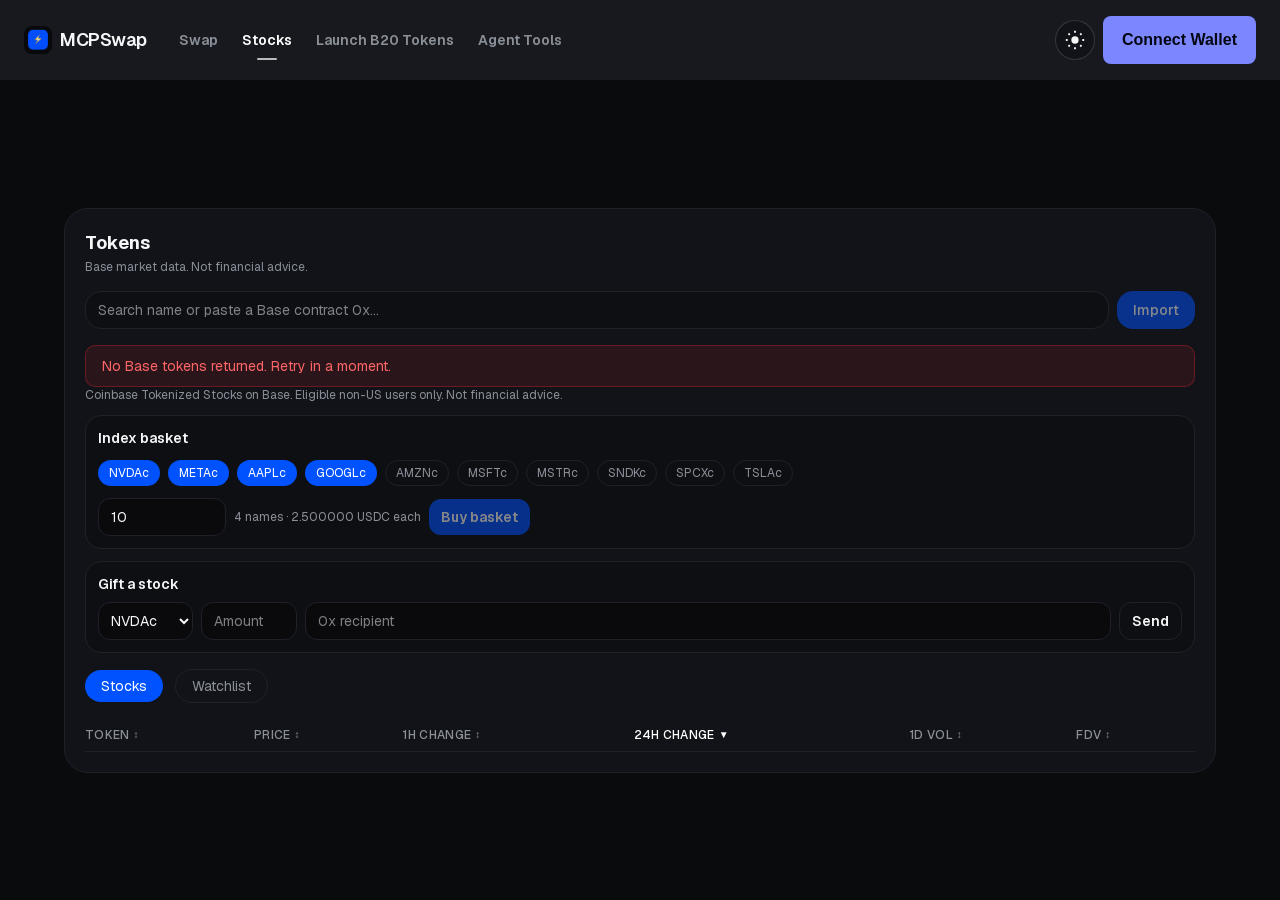
<file: index.html>
<!DOCTYPE html><html lang="en" class="geist_a71539c9-module__T19VSG__variable geist_mono_8d43a2aa-module__8Li5zG__variable h-full antialiased dark"><head><meta charSet="utf-8"/><meta name="viewport" content="width=device-width, initial-scale=1"/><link rel="preload" href="/_next/static/media/797e433ab948586e-s.p.0r6juujl39pe6.woff2" as="font" crossorigin="" type="font/woff2"/><link rel="preload" href="/_next/static/media/caa3a2e1cccd8315-s.p.0wgildi0cnwt9.woff2" as="font" crossorigin="" type="font/woff2"/><link rel="preload" as="image" href="/logo.webp"/><link rel="stylesheet" href="/_next/static/chunks/1y-cef6bl2jbx.css" data-precedence="next"/><link rel="preload" as="script" fetchPriority="low" href="/_next/static/chunks/1fbs1fc668ot9.js"/><script src="/_next/static/chunks/12cv9_tudvqkp.js" async=""></script><script src="/_next/static/chunks/2r647-psjgy9s.js" async=""></script><script src="/_next/static/chunks/turbopack-12bpc5gz9czq9.js" async=""></script><script src="/_next/static/chunks/0631sopykeh_y.js" async=""></script><script src="/_next/static/chunks/2k48-75r5711v.js" async=""></script><script src="/_next/static/chunks/0kn4latn160s8.js" async=""></script><script src="/_next/static/chunks/2h1px2htr2apv.js" async=""></script><script src="/_next/static/chunks/0hvhvwq7tdi-d.js" async=""></script><script src="/_next/static/chunks/2f0-t-d21t7c6.js" async=""></script><script src="/_next/static/chunks/2_99ag9lc43jv.js" async=""></script><script src="/_next/static/chunks/3edpfjl-lw9sy.js" async=""></script><script src="/_next/static/chunks/33mkl579rry3p.js" async=""></script><script src="/_next/static/chunks/2ggkzvt8fe87m.js" async=""></script><script src="/_next/static/chunks/3xp5hulhg-fuh.js" async=""></script><meta name="next-size-adjust" content=""/><title>MCPSwap</title><meta name="description" content="Swap tokens on Base, mint and breed NFTs."/><link rel="icon" href="/favicon.ico?favicon.2vob68tjqpejf.ico" sizes="256x256" type="image/x-icon"/><script src="/_next/static/chunks/0cz1d0mv5g_q7.js" noModule=""></script></head><body class="min-h-full flex flex-col bg-[var(--mcp-bg)] text-[var(--mcp-text)]"><div hidden=""><!--$--><!--/$--></div><script>try{if(localStorage.getItem('mcpswap-theme')==='light'){document.documentElement.dataset.theme='light';document.documentElement.classList.remove('dark')}}catch(e){}</script><div class="min-h-screen flex flex-col"><header class="mcp-header relative"><div class="w-full flex items-center justify-between gap-3 px-4 sm:px-6 py-4"><div class="flex items-center gap-8 min-w-0"><div class="flex items-center gap-2 min-w-0"><img src="/logo.webp" alt="" width="28" height="28" class="rounded-lg"/><span class="font-semibold text-lg tracking-tight truncate">MCPSwap</span></div><nav class="hidden sm:flex items-center gap-6"><button class="relative text-sm font-semibold py-1 transition-colors text-[var(--mcp-text-dim)] hover:text-white">Swap</button><button class="relative text-sm font-semibold py-1 transition-colors text-white">Stocks<span class="absolute left-1/2 -translate-x-1/2 -bottom-1.5 h-0.5 w-5 rounded-full bg-white/70"></span></button><button class="relative text-sm font-semibold py-1 transition-colors text-[var(--mcp-text-dim)] hover:text-white">Launch B20 Tokens</button><button class="relative text-sm font-semibold py-1 transition-colors text-[var(--mcp-text-dim)] hover:text-white">Agent Tools</button></nav></div><div class="shrink-0 flex items-center gap-3"><span class="shrink-0 flex items-center gap-2"><button type="button" aria-label="Switch to light mode" class="flex h-10 w-10 shrink-0 text-[var(--mcp-text)] items-center justify-center rounded-full border border-white/15 bg-[var(--mcp-surface)] text-[var(--mcp-text)]"><svg width="22" height="22" viewBox="0 0 24 24" fill="none" stroke="currentColor" stroke-width="2" aria-hidden="true"><circle cx="12" cy="12" r="4" fill="currentColor" stroke="none"></circle><path d="M12 2v2M12 20v2M4.9 4.9l1.4 1.4M17.7 17.7l1.4 1.4M2 12h2M20 12h2M4.9 19.1l1.4-1.4M17.7 6.3l1.4-1.4"></path></svg></button><button type="button" class="ock:cursor-pointer ock:bg-ock-primary ock:hover:bg-ock-primary-hover ock:active:bg-ock-primary-active ock:focus:bg-ock-primary-active ock:opacity-[0.38] ock:pointer-events-none ock:rounded-ock-default ock:font-ock ock:font-semibold ock:text-ock-foreground-inverse ock:items-center ock:justify-center ock:px-4 ock:py-3" disabled="">Connect Wallet</button></span></div></div><nav class="sm:hidden flex gap-5 overflow-x-auto px-6 pb-3"><button class="shrink-0 relative text-sm font-semibold py-1 text-[var(--mcp-text-dim)]">Swap</button><button class="shrink-0 relative text-sm font-semibold py-1 text-white">Stocks<span class="absolute left-0 right-0 -bottom-0.5 h-0.5 rounded-full bg-[var(--mcp-accent)]"></span></button><button class="shrink-0 relative text-sm font-semibold py-1 text-[var(--mcp-text-dim)]">Launch B20 Tokens</button><button class="shrink-0 relative text-sm font-semibold py-1 text-[var(--mcp-text-dim)]">Agent Tools</button></nav></header><main class="flex-1 flex justify-center px-4 items-center py-16"><div class="w-full max-w-6xl rounded-3xl border border-[var(--mcp-border)] bg-[var(--mcp-surface)] p-5"><div class="flex items-center justify-between gap-3 mb-4"><div><div class="text-lg font-bold">Tokens</div><div class="text-xs text-[var(--mcp-text-dim)] mt-0.5">Base market data. Not financial advice.</div></div></div><form class="flex gap-2 mb-4"><input type="text" placeholder="Search name or paste a Base contract 0x…" class="flex-1 min-w-0 px-3 py-2 bg-black/20 border border-[var(--mcp-border)] rounded-2xl text-sm outline-none" value=""/><button type="submit" disabled="" class="px-4 py-2 rounded-2xl text-sm font-medium bg-[var(--mcp-accent)] text-white disabled:opacity-50">Import</button></form><div class="mb-4 space-y-3"><p class="text-xs text-[var(--mcp-text-dim)]">Coinbase Tokenized Stocks on Base. Eligible non-US users only. Not financial advice.</p><div class="rounded-2xl border border-[var(--mcp-border)] bg-black/20 p-3 space-y-3"><div class="text-sm font-semibold">Index basket</div><div class="flex flex-wrap gap-2"><button type="button" class="px-2.5 py-1 rounded-full text-xs border bg-[var(--mcp-accent)] text-white border-transparent">NVDAc</button><button type="button" class="px-2.5 py-1 rounded-full text-xs border bg-[var(--mcp-accent)] text-white border-transparent">METAc</button><button type="button" class="px-2.5 py-1 rounded-full text-xs border bg-[var(--mcp-accent)] text-white border-transparent">AAPLc</button><button type="button" class="px-2.5 py-1 rounded-full text-xs border bg-[var(--mcp-accent)] text-white border-transparent">GOOGLc</button><button type="button" class="px-2.5 py-1 rounded-full text-xs border border-[var(--mcp-border)] text-[var(--mcp-text-dim)]">AMZNc</button><button type="button" class="px-2.5 py-1 rounded-full text-xs border border-[var(--mcp-border)] text-[var(--mcp-text-dim)]">MSFTc</button><button type="button" class="px-2.5 py-1 rounded-full text-xs border border-[var(--mcp-border)] text-[var(--mcp-text-dim)]">MSTRc</button><button type="button" class="px-2.5 py-1 rounded-full text-xs border border-[var(--mcp-border)] text-[var(--mcp-text-dim)]">SNDKc</button><button type="button" class="px-2.5 py-1 rounded-full text-xs border border-[var(--mcp-border)] text-[var(--mcp-text-dim)]">SPCXc</button><button type="button" class="px-2.5 py-1 rounded-full text-xs border border-[var(--mcp-border)] text-[var(--mcp-text-dim)]">TSLAc</button></div><div class="flex flex-wrap gap-2 items-center"><input placeholder="USDC total" class="w-32 px-3 py-2 rounded-xl bg-black/30 border border-[var(--mcp-border)] text-sm outline-none" value="10"/><span class="text-xs text-[var(--mcp-text-dim)]">4<!-- --> names · <!-- -->2.500000<!-- --> USDC each</span><button type="button" disabled="" class="px-3 py-2 rounded-xl text-sm font-semibold bg-[var(--mcp-accent)] text-white disabled:opacity-50">Buy basket</button></div></div><div class="rounded-2xl border border-[var(--mcp-border)] bg-black/20 p-3 space-y-2"><div class="text-sm font-semibold">Gift a stock</div><div class="flex flex-wrap gap-2"><select class="px-2 py-2 rounded-xl bg-black/30 border border-[var(--mcp-border)] text-sm"><option value="0xb20000000000000000000078ee7ce2fE4908108C" selected="">NVDAc</option><option value="0xb2000000000000000000008bC8786B856E61707C">METAc</option><option value="0xb200000000000000000000C2e324d24d7eEcd1fb">AAPLc</option><option value="0xb2000000000000000000002D0BA3164cc74f58B7">GOOGLc</option><option value="0xb200000000000000000000d9192b6B456483C2E8">AMZNc</option><option value="0xb200000000000000000000Ab99cFa739E253872B">MSFTc</option><option value="0xb2000000000000000000004884b426556b92883d">MSTRc</option><option value="0xb200000000000000000000397293Cb8cda9a10c5">SNDKc</option><option value="0xb2000000000000000000007b9fcbd005511aCBd5">SPCXc</option><option value="0xb2000000000000000000001e800a7f5189430cD0">TSLAc</option></select><input placeholder="Amount" class="w-24 px-3 py-2 rounded-xl bg-black/30 border border-[var(--mcp-border)] text-sm outline-none" value=""/><input placeholder="0x recipient" class="flex-1 min-w-[180px] px-3 py-2 rounded-xl bg-black/30 border border-[var(--mcp-border)] text-sm outline-none" value=""/><button type="button" disabled="" class="px-3 py-2 rounded-xl text-sm font-semibold border border-[var(--mcp-border)]">Send</button></div></div></div><div class="flex items-center gap-3 mb-4"><button type="button" class="shrink-0 whitespace-nowrap px-4 py-1.5 rounded-full text-sm outline-none bg-[var(--mcp-accent)] text-white">Stocks</button><button type="button" class="shrink-0 whitespace-nowrap px-4 py-1.5 rounded-full text-sm outline-none text-[var(--mcp-text-dim)] border border-[var(--mcp-border)]">Watchlist</button></div><div class="overflow-x-auto"><table class="w-full text-sm"><thead><tr class="text-left text-xs border-b border-[var(--mcp-border)]"><th class="py-2 pr-3 font-medium"><button type="button" class="inline-flex items-center gap-1 uppercase tracking-wide text-[var(--mcp-text-dim)]">Token<span class="text-[10px]">↕</span></button></th><th class="py-2 pr-3 font-medium"><button type="button" class="inline-flex items-center gap-1 uppercase tracking-wide text-[var(--mcp-text-dim)]">Price<span class="text-[10px]">↕</span></button></th><th class="py-2 pr-3 font-medium"><button type="button" class="inline-flex items-center gap-1 uppercase tracking-wide text-[var(--mcp-text-dim)]">1H Change<span class="text-[10px]">↕</span></button></th><th class="py-2 pr-3 font-medium"><button type="button" class="inline-flex items-center gap-1 uppercase tracking-wide text-white">24H Change<span class="text-[10px]">▼</span></button></th><th class="py-2 pr-3 font-medium"><button type="button" class="inline-flex items-center gap-1 uppercase tracking-wide text-[var(--mcp-text-dim)]">1D Vol<span class="text-[10px]">↕</span></button></th><th class="py-2 pr-3 font-medium"><button type="button" class="inline-flex items-center gap-1 uppercase tracking-wide text-[var(--mcp-text-dim)]">FDV<span class="text-[10px]">↕</span></button></th></tr></thead><tbody><tr><td colSpan="7" class="py-10 text-center text-[var(--mcp-text-dim)]">Loading Base tokens…</td></tr></tbody></table></div></div></main></div><!--$--><!--/$--><script src="/_next/static/chunks/1fbs1fc668ot9.js" id="_R_" async=""></script><script>(self.__next_f=self.__next_f||[]).push([0])</script><script>self.__next_f.push([1,"1:\"$Sreact.fragment\"\n2:I[211414,[\"/_next/static/chunks/0631sopykeh_y.js\",\"/_next/static/chunks/2k48-75r5711v.js\",\"/_next/static/chunks/0kn4latn160s8.js\",\"/_next/static/chunks/2h1px2htr2apv.js\",\"/_next/static/chunks/0hvhvwq7tdi-d.js\",\"/_next/static/chunks/2f0-t-d21t7c6.js\",\"/_next/static/chunks/2_99ag9lc43jv.js\",\"/_next/static/chunks/3edpfjl-lw9sy.js\",\"/_next/static/chunks/33mkl579rry3p.js\"],\"Providers\"]\n3:I[339756,[\"/_next/static/chunks/0631sopykeh_y.js\",\"/_next/static/chunks/2k48-75r5711v.js\",\"/_next/static/chunks/0kn4latn160s8.js\",\"/_next/static/chunks/2h1px2htr2apv.js\",\"/_next/static/chunks/0hvhvwq7tdi-d.js\",\"/_next/static/chunks/2f0-t-d21t7c6.js\",\"/_next/static/chunks/2_99ag9lc43jv.js\",\"/_next/static/chunks/3edpfjl-lw9sy.js\",\"/_next/static/chunks/33mkl579rry3p.js\"],\"default\"]\n4:I[837457,[\"/_next/static/chunks/0631sopykeh_y.js\",\"/_next/static/chunks/2k48-75r5711v.js\",\"/_next/static/chunks/0kn4latn160s8.js\",\"/_next/static/chunks/2h1px2htr2apv.js\",\"/_next/static/chunks/0hvhvwq7tdi-d.js\",\"/_next/static/chunks/2f0-t-d21t7c6.js\",\"/_next/static/chunks/2_99ag9lc43jv.js\",\"/_next/static/chunks/3edpfjl-lw9sy.js\",\"/_next/static/chunks/33mkl579rry3p.js\"],\"default\"]\n5:I[347257,[\"/_next/static/chunks/0631sopykeh_y.js\",\"/_next/static/chunks/2k48-75r5711v.js\",\"/_next/static/chunks/0kn4latn160s8.js\",\"/_next/static/chunks/2h1px2htr2apv.js\",\"/_next/static/chunks/0hvhvwq7tdi-d.js\",\"/_next/static/chunks/2f0-t-d21t7c6.js\",\"/_next/static/chunks/2_99ag9lc43jv.js\",\"/_next/static/chunks/3edpfjl-lw9sy.js\",\"/_next/static/chunks/33mkl579rry3p.js\"],\"ClientPageRoot\"]\n6:I[331713,[\"/_next/static/chunks/0631sopykeh_y.js\",\"/_next/static/chunks/2k48-75r5711v.js\",\"/_next/static/chunks/0kn4latn160s8.js\",\"/_next/static/chunks/2h1px2htr2apv.js\",\"/_next/static/chunks/0hvhvwq7tdi-d.js\",\"/_next/static/chunks/2f0-t-d21t7c6.js\",\"/_next/static/chunks/2_99ag9lc43jv.js\",\"/_next/static/chunks/3edpfjl-lw9sy.js\",\"/_next/static/chunks/33mkl579rry3p.js\",\"/_next/static/chunks/2ggkzvt8fe87m.js\",\"/_next/static/chunks/3xp5hulhg-fuh.js\"],\"default\"]\n9:I[897367,[\"/_next/static/chunks/0631sopykeh_y.js\",\"/_next/static/chunks/2k48-75r5711v.js\",\"/_next/static/chunks/0kn4latn160s8.js\",\"/_next/static/chunks/2h1px2htr2apv.js\",\"/_next/static/chunks/0hvhvwq7tdi-d.js\",\"/_next/static/chunks/2f0-t-d21t7c6.js\",\"/_next/static/chunks/2_99ag9lc43jv.js\",\"/_next/static/chunks/3edpfjl-lw9sy.js\",\"/_next/static/chunks/33mkl579rry3p.js\"],\"OutletBoundary\"]\na:\"$Sreact.suspense\"\nc:I[897367,[\"/_next/static/chunks/0631sopykeh_y.js\",\"/_next/static/chunks/2k48-75r5711v.js\",\"/_next/static/chunks/0kn4latn160s8.js\",\"/_next/static/chunks/2h1px2htr2apv.js\",\"/_next/static/chunks/0hvhvwq7tdi-d.js\",\"/_next/static/chunks/2f0-t-d21t7c6.js\",\"/_next/static/chunks/2_99ag9lc43jv.js\",\"/_next/static/chunks/3edpfjl-lw9sy.js\",\"/_next/static/chunks/33mkl579rry3p.js\"],\"ViewportBoundary\"]\ne:I[897367,[\"/_next/static/chunks/0631sopykeh_y.js\",\"/_next/static/chunks/2k48-75r5711v.js\",\"/_next/static/chunks/0kn4latn160s8.js\",\"/_next/static/chunks/2h1px2htr2apv.js\",\"/_next/static/chunks/0hvhvwq7tdi-d.js\",\"/_next/static/chunks/2f0-t-d21t7c6.js\",\"/_next/static/chunks/2_99ag9lc43jv.js\",\"/_next/static/chunks/3edpfjl-lw9sy.js\",\"/_next/static/chunks/33mkl579rry3p.js\"],\"MetadataBoundary\"]\n10:I[168027,[\"/_next/static/chunks/0631sopykeh_y.js\",\"/_next/static/chunks/2k48-75r5711v.js\",\"/_next/static/chunks/0kn4latn160s8.js\",\"/_next/static/chunks/2h1px2htr2apv.js\",\"/_next/static/chunks/0hvhvwq7tdi-d.js\",\"/_next/static/chunks/2f0-t-d21t7c6.js\",\"/_next/static/chunks/2_99ag9lc43jv.js\",\"/_next/static/chunks/3edpfjl-lw9sy.js\",\"/_next/static/chunks/33mkl579rry3p.js\"],\"default\",1]\n:HL[\"/_next/static/chunks/1y-cef6bl2jbx.css\",\"style\"]\n:HL[\"/_next/static/media/797e433ab948586e-s.p.0r6juujl39pe6.woff2\",\"font\",{\"crossOrigin\":\"\",\"type\":\"font/woff2\"}]\n:HL[\"/_next/static/media/caa3a2e1cccd8315-s.p.0wgildi0cnwt9.woff2\",\"font\",{\"crossOrigin\":\"\",\"type\":\"font/woff2\"}]\n"])</script><script>self.__next_f.push([1,"0:{\"P\":null,\"c\":[\"\",\"\"],\"q\":\"\",\"i\":false,\"f\":[[[\"\",{\"children\":[\"__PAGE__\",{}]},\"$undefined\",\"$undefined\",16],[[\"$\",\"$1\",\"c\",{\"children\":[[[\"$\",\"link\",\"0\",{\"rel\":\"stylesheet\",\"href\":\"/_next/static/chunks/1y-cef6bl2jbx.css\",\"precedence\":\"next\",\"crossOrigin\":\"$undefined\",\"nonce\":\"$undefined\"}],[\"$\",\"script\",\"script-0\",{\"src\":\"/_next/static/chunks/0631sopykeh_y.js\",\"async\":true,\"nonce\":\"$undefined\"}],[\"$\",\"script\",\"script-1\",{\"src\":\"/_next/static/chunks/2k48-75r5711v.js\",\"async\":true,\"nonce\":\"$undefined\"}],[\"$\",\"script\",\"script-2\",{\"src\":\"/_next/static/chunks/0kn4latn160s8.js\",\"async\":true,\"nonce\":\"$undefined\"}],[\"$\",\"script\",\"script-3\",{\"src\":\"/_next/static/chunks/2h1px2htr2apv.js\",\"async\":true,\"nonce\":\"$undefined\"}],[\"$\",\"script\",\"script-4\",{\"src\":\"/_next/static/chunks/0hvhvwq7tdi-d.js\",\"async\":true,\"nonce\":\"$undefined\"}],[\"$\",\"script\",\"script-5\",{\"src\":\"/_next/static/chunks/2f0-t-d21t7c6.js\",\"async\":true,\"nonce\":\"$undefined\"}],[\"$\",\"script\",\"script-6\",{\"src\":\"/_next/static/chunks/2_99ag9lc43jv.js\",\"async\":true,\"nonce\":\"$undefined\"}],[\"$\",\"script\",\"script-7\",{\"src\":\"/_next/static/chunks/3edpfjl-lw9sy.js\",\"async\":true,\"nonce\":\"$undefined\"}],[\"$\",\"script\",\"script-8\",{\"src\":\"/_next/static/chunks/33mkl579rry3p.js\",\"async\":true,\"nonce\":\"$undefined\"}]],[\"$\",\"html\",null,{\"lang\":\"en\",\"suppressHydrationWarning\":true,\"className\":\"geist_a71539c9-module__T19VSG__variable geist_mono_8d43a2aa-module__8Li5zG__variable h-full antialiased dark\",\"children\":[\"$\",\"body\",null,{\"className\":\"min-h-full flex flex-col bg-[var(--mcp-bg)] text-[var(--mcp-text)]\",\"children\":[[\"$\",\"script\",null,{\"dangerouslySetInnerHTML\":{\"__html\":\"try{if(localStorage.getItem('mcpswap-theme')==='light'){document.documentElement.dataset.theme='light';document.documentElement.classList.remove('dark')}}catch(e){}\"}}],[\"$\",\"$L2\",null,{\"children\":[\"$\",\"$L3\",null,{\"parallelRouterKey\":\"children\",\"error\":\"$undefined\",\"errorStyles\":\"$undefined\",\"errorScripts\":\"$undefined\",\"template\":[\"$\",\"$L4\",null,{}],\"templateStyles\":\"$undefined\",\"templateScripts\":\"$undefined\",\"notFound\":[[[\"$\",\"title\",null,{\"children\":\"404: This page could not be found.\"}],[\"$\",\"div\",null,{\"style\":{\"fontFamily\":\"system-ui,\\\"Segoe UI\\\",Roboto,Helvetica,Arial,sans-serif,\\\"Apple Color Emoji\\\",\\\"Segoe UI Emoji\\\"\",\"height\":\"100vh\",\"textAlign\":\"center\",\"display\":\"flex\",\"flexDirection\":\"column\",\"alignItems\":\"center\",\"justifyContent\":\"center\"},\"children\":[\"$\",\"div\",null,{\"children\":[[\"$\",\"style\",null,{\"dangerouslySetInnerHTML\":{\"__html\":\"body{color:#000;background:#fff;margin:0}.next-error-h1{border-right:1px solid rgba(0,0,0,.3)}@media (prefers-color-scheme:dark){body{color:#fff;background:#000}.next-error-h1{border-right:1px solid rgba(255,255,255,.3)}}\"}}],[\"$\",\"h1\",null,{\"className\":\"next-error-h1\",\"style\":{\"display\":\"inline-block\",\"margin\":\"0 20px 0 0\",\"padding\":\"0 23px 0 0\",\"fontSize\":24,\"fontWeight\":500,\"verticalAlign\":\"top\",\"lineHeight\":\"49px\"},\"children\":404}],[\"$\",\"div\",null,{\"style\":{\"display\":\"inline-block\"},\"children\":[\"$\",\"h2\",null,{\"style\":{\"fontSize\":14,\"fontWeight\":400,\"lineHeight\":\"49px\",\"margin\":0},\"children\":\"This page could not be found.\"}]}]]}]}]],[]],\"forbidden\":\"$undefined\",\"unauthorized\":\"$undefined\"}]}]]}]}]]}],{\"children\":[[\"$\",\"$1\",\"c\",{\"children\":[[\"$\",\"$L5\",null,{\"Component\":\"$6\",\"serverProvidedParams\":{\"searchParams\":{},\"params\":{},\"promises\":[\"$@7\",\"$@8\"]}}],[[\"$\",\"script\",\"script-0\",{\"src\":\"/_next/static/chunks/2ggkzvt8fe87m.js\",\"async\":true,\"nonce\":\"$undefined\"}],[\"$\",\"script\",\"script-1\",{\"src\":\"/_next/static/chunks/3xp5hulhg-fuh.js\",\"async\":true,\"nonce\":\"$undefined\"}]],[\"$\",\"$L9\",null,{\"children\":[\"$\",\"$a\",null,{\"name\":\"Next.MetadataOutlet\",\"children\":\"$@b\"}]}]]}],{},null,false,null]},null,false,null],[\"$\",\"$1\",\"h\",{\"children\":[null,[\"$\",\"$Lc\",null,{\"children\":\"$Ld\"}],[\"$\",\"div\",null,{\"hidden\":true,\"children\":[\"$\",\"$Le\",null,{\"children\":[\"$\",\"$a\",null,{\"name\":\"Next.Metadata\",\"children\":\"$Lf\"}]}]}],[\"$\",\"meta\",null,{\"name\":\"next-size-adjust\",\"content\":\"\"}]]}],false]],\"m\":\"$undefined\",\"G\":[\"$10\",[[\"$\",\"link\",\"0\",{\"rel\":\"stylesheet\",\"href\":\"/_next/static/chunks/1y-cef6bl2jbx.css\",\"precedence\":\"next\",\"crossOrigin\":\"$undefined\",\"nonce\":\"$undefined\"}]]],\"S\":true,\"h\":null,\"s\":\"$undefined\",\"l\":\"$undefined\",\"p\":\"$undefined\",\"d\":\"$undefined\",\"b\":\"JPV21ZsD-6E4NGQy0WKpJ\"}\n"])</script><script>self.__next_f.push([1,"7:{}\n8:\"$0:f:0:1:1:children:0:props:children:0:props:serverProvidedParams:params\"\n"])</script><script>self.__next_f.push([1,"d:[[\"$\",\"meta\",\"0\",{\"charSet\":\"utf-8\"}],[\"$\",\"meta\",\"1\",{\"name\":\"viewport\",\"content\":\"width=device-width, initial-scale=1\"}]]\n"])</script><script>self.__next_f.push([1,"11:I[27201,[\"/_next/static/chunks/0631sopykeh_y.js\",\"/_next/static/chunks/2k48-75r5711v.js\",\"/_next/static/chunks/0kn4latn160s8.js\",\"/_next/static/chunks/2h1px2htr2apv.js\",\"/_next/static/chunks/0hvhvwq7tdi-d.js\",\"/_next/static/chunks/2f0-t-d21t7c6.js\",\"/_next/static/chunks/2_99ag9lc43jv.js\",\"/_next/static/chunks/3edpfjl-lw9sy.js\",\"/_next/static/chunks/33mkl579rry3p.js\"],\"IconMark\"]\nb:null\nf:[[\"$\",\"title\",\"0\",{\"children\":\"MCPSwap\"}],[\"$\",\"meta\",\"1\",{\"name\":\"description\",\"content\":\"Swap tokens on Base, mint and breed NFTs.\"}],[\"$\",\"link\",\"2\",{\"rel\":\"icon\",\"href\":\"/favicon.ico?favicon.2vob68tjqpejf.ico\",\"sizes\":\"256x256\",\"type\":\"image/x-icon\"}],[\"$\",\"$L11\",\"3\",{}]]\n"])</script></body></html>
</file>
<file: _next/static/chunks/1y-cef6bl2jbx.css>
@import "https://fonts.googleapis.com/css2?family=Inter&display=swap";
@import "https://fonts.googleapis.com/css2?family=Inter:wght@700&display=swap";
@import "https://fonts.googleapis.com/css2?family=Oxanium:wght@200..800&display=swap";
@import "https://fonts.googleapis.com/css2?family=Noto+Sans+Mono:wght@100..900&display=swap";
@font-face{font-family:Geist;font-style:normal;font-weight:100 900;font-display:swap;src:url(../media/fef07dbb0973bf53-s.3p2_lha1f2xer.woff2)format("woff2");unicode-range:U+460-52F,U+1C80-1C8A,U+20B4,U+2DE0-2DFF,U+A640-A69F,U+FE2E-FE2F}@font-face{font-family:Geist;font-style:normal;font-weight:100 900;font-display:swap;src:url(../media/8a480f0b521d4e75-s.1qq4vpdcun5oj.woff2)format("woff2");unicode-range:U+301,U+400-45F,U+490-491,U+4B0-4B1,U+2116}@font-face{font-family:Geist;font-style:normal;font-weight:100 900;font-display:swap;src:url(../media/53b9e256198e5412-s.390ncx5urfkfu.woff2)format("woff2");unicode-range:U+102-103,U+110-111,U+128-129,U+168-169,U+1A0-1A1,U+1AF-1B0,U+300-301,U+303-304,U+308-309,U+323,U+329,U+1EA0-1EF9,U+20AB}@font-face{font-family:Geist;font-style:normal;font-weight:100 900;font-display:swap;src:url(../media/7178b3e590c64307-s.21jp631_3pja2.woff2)format("woff2");unicode-range:U+100-2BA,U+2BD-2C5,U+2C7-2CC,U+2CE-2D7,U+2DD-2FF,U+304,U+308,U+329,U+1D00-1DBF,U+1E00-1E9F,U+1EF2-1EFF,U+2020,U+20A0-20AB,U+20AD-20C4,U+2113,U+2C60-2C7F,U+A720-A7FF}@font-face{font-family:Geist;font-style:normal;font-weight:100 900;font-display:swap;src:url(../media/caa3a2e1cccd8315-s.p.0wgildi0cnwt9.woff2)format("woff2");unicode-range:U+??,U+131,U+152-153,U+2BB-2BC,U+2C6,U+2DA,U+2DC,U+304,U+308,U+329,U+2000-206F,U+20AC,U+2122,U+2191,U+2193,U+2212,U+2215,U+FEFF,U+FFFD}@font-face{font-family:Geist Fallback;src:local(Arial);ascent-override:95.94%;descent-override:28.16%;line-gap-override:0.0%;size-adjust:104.76%}.geist_a71539c9-module__T19VSG__className{font-family:Geist,Geist Fallback;font-style:normal}.geist_a71539c9-module__T19VSG__variable{--font-geist-sans:"Geist", "Geist Fallback"}
@font-face{font-family:Geist Mono;font-style:normal;font-weight:100 900;font-display:swap;src:url(../media/5ce348bf30bf5439-s.31988l_ccedte.woff2)format("woff2");unicode-range:U+460-52F,U+1C80-1C8A,U+20B4,U+2DE0-2DFF,U+A640-A69F,U+FE2E-FE2F}@font-face{font-family:Geist Mono;font-style:normal;font-weight:100 900;font-display:swap;src:url(../media/4fa387ec64143e14-s.2tuy5pz7dlieh.woff2)format("woff2");unicode-range:U+301,U+400-45F,U+490-491,U+4B0-4B1,U+2116}@font-face{font-family:Geist Mono;font-style:normal;font-weight:100 900;font-display:swap;src:url(../media/6306c77e7c8268e4-s.2dbetqa9o8jxf.woff2)format("woff2");unicode-range:U+2000-2001,U+2004-2008,U+200A,U+23B8-23BD,U+2500-259F}@font-face{font-family:Geist Mono;font-style:normal;font-weight:100 900;font-display:swap;src:url(../media/7d817b4c03b0c5f1-s.1uyisp29ctx0d.woff2)format("woff2");unicode-range:U+102-103,U+110-111,U+128-129,U+168-169,U+1A0-1A1,U+1AF-1B0,U+300-301,U+303-304,U+308-309,U+323,U+329,U+1EA0-1EF9,U+20AB}@font-face{font-family:Geist Mono;font-style:normal;font-weight:100 900;font-display:swap;src:url(../media/bbc41e54d2fcbd21-s.1rgnod-3esatf.woff2)format("woff2");unicode-range:U+100-2BA,U+2BD-2C5,U+2C7-2CC,U+2CE-2D7,U+2DD-2FF,U+304,U+308,U+329,U+1D00-1DBF,U+1E00-1E9F,U+1EF2-1EFF,U+2020,U+20A0-20AB,U+20AD-20C4,U+2113,U+2C60-2C7F,U+A720-A7FF}@font-face{font-family:Geist Mono;font-style:normal;font-weight:100 900;font-display:swap;src:url(../media/797e433ab948586e-s.p.0r6juujl39pe6.woff2)format("woff2");unicode-range:U+??,U+131,U+152-153,U+2BB-2BC,U+2C6,U+2DA,U+2DC,U+304,U+308,U+329,U+2000-206F,U+20AC,U+2122,U+2191,U+2193,U+2212,U+2215,U+FEFF,U+FFFD}@font-face{font-family:Geist Mono Fallback;src:local(Arial);ascent-override:74.67%;descent-override:21.92%;line-gap-override:0.0%;size-adjust:134.59%}.geist_mono_8d43a2aa-module__8Li5zG__className{font-family:Geist Mono,Geist Mono Fallback;font-style:normal}.geist_mono_8d43a2aa-module__8Li5zG__variable{--font-geist-mono:"Geist Mono", "Geist Mono Fallback"}
@layer properties{@supports (((-webkit-hyphens:none)) and (not (margin-trim:inline))) or ((-moz-orient:inline) and (not (color:rgb(from red r g b)))){*,:before,:after,::backdrop{--tw-translate-x:0;--tw-translate-y:0;--tw-translate-z:0;--tw-scale-x:1;--tw-scale-y:1;--tw-scale-z:1;--tw-rotate-x:initial;--tw-rotate-y:initial;--tw-rotate-z:initial;--tw-skew-x:initial;--tw-skew-y:initial;--tw-space-x-reverse:0;--tw-border-style:solid;--tw-leading:initial;--tw-font-weight:initial;--tw-shadow:0 0 #0000;--tw-shadow-color:initial;--tw-shadow-alpha:100%;--tw-inset-shadow:0 0 #0000;--tw-inset-shadow-color:initial;--tw-inset-shadow-alpha:100%;--tw-ring-color:initial;--tw-ring-shadow:0 0 #0000;--tw-inset-ring-color:initial;--tw-inset-ring-shadow:0 0 #0000;--tw-ring-inset:initial;--tw-ring-offset-width:0;--tw-ring-offset-color:#fff;--tw-ring-offset-shadow:0 0 #0000;--tw-blur:initial;--tw-brightness:initial;--tw-contrast:initial;--tw-grayscale:initial;--tw-hue-rotate:initial;--tw-invert:initial;--tw-opacity:initial;--tw-saturate:initial;--tw-sepia:initial;--tw-drop-shadow:initial;--tw-drop-shadow-color:initial;--tw-drop-shadow-alpha:100%;--tw-drop-shadow-size:initial;--tw-duration:initial;--tw-ease:initial}}}@layer theme{:root,:host{--font-mono:ui-monospace,SFMono-Regular,Menlo,Monaco,Consolas,"Liberation Mono","Courier New",monospace;--color-red-500:#fb2c36;--color-blue-500:#3080ff;--color-gray-50:#f9fafb;--color-gray-200:#e5e7eb;--color-gray-400:#99a1af;--color-gray-700:#364153;--color-black:#000;--color-white:#fff;--spacing:.25rem;--container-sm:24rem;--text-xs:.75rem;--text-xs--line-height:calc(1/.75);--text-sm:.875rem;--text-sm--line-height:calc(1.25/.875);--text-base:1rem;--text-base--line-height:calc(1.5/1);--text-lg:1.125rem;--text-lg--line-height:calc(1.75/1.125);--text-xl:1.25rem;--text-xl--line-height:calc(1.75/1.25);--text-2xl:1.5rem;--text-2xl--line-height:calc(2/1.5);--text-5xl:3rem;--text-5xl--line-height:1;--text-6xl:3.75rem;--text-6xl--line-height:1;--font-weight-normal:400;--font-weight-medium:500;--font-weight-semibold:600;--font-weight-bold:700;--radius-md:.375rem;--radius-lg:.5rem;--radius-xl:.75rem;--radius-3xl:1.5rem;--ease-out:cubic-bezier(0,0,.2,1);--ease-in-out:cubic-bezier(.4,0,.2,1);--animate-spin:spin 1s linear infinite;--animate-pulse:pulse 2s cubic-bezier(.4,0,.6,1)infinite;--default-transition-duration:.15s;--default-transition-timing-function:cubic-bezier(.4,0,.2,1);--default-font-family:"Inter",sans-serif;--default-mono-font-family:var(--font-mono);--color-ock-background-active:var(--ock-background-active);--color-ock-primary:var(--ock-primary)}@supports (color:lab(0% 0 0)){:root,:host{--color-red-500:lab(55.4814% 75.0732 48.8528);--color-blue-500:lab(54.1736% 13.3369 -74.6839);--color-gray-50:lab(98.2596% -.247031 -.706708);--color-gray-200:lab(91.6229% -.159115 -2.26791);--color-gray-400:lab(65.9269% -.832707 -8.17473);--color-gray-700:lab(27.1134% -.956401 -12.3224)}}}@layer base{*,:after,:before,::backdrop{box-sizing:border-box;border:0 solid;margin:0;padding:0}::file-selector-button{box-sizing:border-box;border:0 solid;margin:0;padding:0}html,:host{-webkit-text-size-adjust:100%;tab-size:4;line-height:1.5;font-family:var(--default-font-family,ui-sans-serif,system-ui,sans-serif,"Apple Color Emoji","Segoe UI Emoji","Segoe UI Symbol","Noto Color Emoji");font-feature-settings:var(--default-font-feature-settings,normal);font-variation-settings:var(--default-font-variation-settings,normal);-webkit-tap-highlight-color:transparent}hr{height:0;color:inherit;border-top-width:1px}abbr:where([title]){-webkit-text-decoration:underline dotted;text-decoration:underline dotted}h1,h2,h3,h4,h5,h6{font-size:inherit;font-weight:inherit}a{color:inherit;-webkit-text-decoration:inherit;-webkit-text-decoration:inherit;-webkit-text-decoration:inherit;-webkit-text-decoration:inherit;text-decoration:inherit}b,strong{font-weight:bolder}code,kbd,samp,pre{font-family:var(--default-mono-font-family,ui-monospace,SFMono-Regular,Menlo,Monaco,Consolas,"Liberation Mono","Courier New",monospace);font-feature-settings:var(--default-mono-font-feature-settings,normal);font-variation-settings:var(--default-mono-font-variation-settings,normal);font-size:1em}small{font-size:80%}sub,sup{vertical-align:baseline;font-size:75%;line-height:0;position:relative}sub{bottom:-.25em}sup{top:-.5em}table{text-indent:0;border-color:inherit;border-collapse:collapse}:-moz-focusring{outline:auto}progress{vertical-align:baseline}summary{display:list-item}ol,ul,menu{list-style:none}img,svg,video,canvas,audio,iframe,embed,object{vertical-align:middle;display:block}img,video{max-width:100%;height:auto}button,input,select,optgroup,textarea{font:inherit;font-feature-settings:inherit;font-variation-settings:inherit;letter-spacing:inherit;color:inherit;opacity:1;background-color:#0000;border-radius:0}::file-selector-button{font:inherit;font-feature-settings:inherit;font-variation-settings:inherit;letter-spacing:inherit;color:inherit;opacity:1;background-color:#0000;border-radius:0}:where(select:is([multiple],[size])) optgroup{font-weight:bolder}:where(select:is([multiple],[size])) optgroup option{padding-inline-start:20px}::file-selector-button{margin-inline-end:4px}::placeholder{opacity:1}@supports (not ((-webkit-appearance:-apple-pay-button))) or (contain-intrinsic-size:1px){::placeholder{color:currentColor}@supports (color:color-mix(in lab, red, red)){::placeholder{color:color-mix(in oklab,currentcolor 50%,transparent)}}}textarea{resize:vertical}::-webkit-search-decoration{-webkit-appearance:none}::-webkit-date-and-time-value{min-height:1lh;text-align:inherit}::-webkit-datetime-edit{display:inline-flex}::-webkit-datetime-edit-fields-wrapper{padding:0}::-webkit-datetime-edit{padding-block:0}::-webkit-datetime-edit-year-field{padding-block:0}::-webkit-datetime-edit-month-field{padding-block:0}::-webkit-datetime-edit-day-field{padding-block:0}::-webkit-datetime-edit-hour-field{padding-block:0}::-webkit-datetime-edit-minute-field{padding-block:0}::-webkit-datetime-edit-second-field{padding-block:0}::-webkit-datetime-edit-millisecond-field{padding-block:0}::-webkit-datetime-edit-meridiem-field{padding-block:0}:-moz-ui-invalid{box-shadow:none}button,input:where([type=button],[type=reset],[type=submit]){appearance:button}::file-selector-button{appearance:button}::-webkit-inner-spin-button{height:auto}::-webkit-outer-spin-button{height:auto}[hidden]:where(:not([hidden=until-found])){display:none!important}:root{--ock-radius-default:var(--radius-lg);--ock-radius-inner:var(--radius-md);--ock-font-family:"DM Sans",sans-serif;--ock-foreground:#030712;--ock-foreground-muted:#4a5565;--ock-foreground-inverse:#f9fafb;--ock-foreground-disabled:#99a1af;--ock-background:#f9fafb;--ock-background-hover:#e5e7eb;--ock-background-active:#d1d5dc;--ock-background-alternate:#e5e7eb;--ock-background-alternate-hover:#d1d5dc;--ock-background-alternate-active:#99a1af;--ock-background-inverse:#f3f4f6;--ock-background-inverse-hover:#e5e7eb;--ock-background-inverse-active:#d1d5dc;--ock-background-reverse:#030712;--ock-primary:#4f39f6;--ock-primary-hover:#432dd7;--ock-primary-active:#372aac;--ock-primary-washed:#e0e7ff;--ock-primary-disabled:#a4b3ff;--ock-secondary:#e2e8f0;--ock-secondary-hover:#cad5e2;--ock-secondary-active:#90a1b9;--ock-error:#e70044;--ock-warning:#f05100;--ock-success:#62a400;--ock-success-background:#bbf451;--ock-line:#d1d5dc;--ock-shadow-default:0px 8px 12px 0px #5b616e1f}@supports (color:lab(0% 0 0)){:root{--ock-foreground:lab(1.90334% .278696 -5.48866);--ock-foreground-muted:lab(35.6337% -1.58697 -10.8425);--ock-foreground-inverse:lab(98.2596% -.247031 -.706708);--ock-foreground-disabled:lab(65.9269% -.832707 -8.17473);--ock-background:lab(98.2596% -.247031 -.706708);--ock-background-hover:lab(91.6229% -.159115 -2.26791);--ock-background-active:lab(85.1236% -.612259 -3.7138);--ock-background-alternate:lab(91.6229% -.159115 -2.26791);--ock-background-alternate-hover:lab(85.1236% -.612259 -3.7138);--ock-background-alternate-active:lab(65.9269% -.832707 -8.17473);--ock-background-inverse:lab(96.1596% -.0823438 -1.13575);--ock-background-inverse-hover:lab(91.6229% -.159115 -2.26791);--ock-background-inverse-active:lab(85.1236% -.612259 -3.7138);--ock-background-reverse:lab(1.90334% .278696 -5.48866);--ock-primary:lab(38.4009% 52.6132 -92.3857);--ock-primary-hover:lab(32.4486% 49.2217 -84.6695);--ock-primary-active:lab(26.6645% 37.9804 -68.6402);--ock-primary-washed:lab(91.6577% 1.04591 -12.7199);--ock-primary-disabled:lab(74.0235% 8.54138 -41.6075);--ock-secondary:lab(91.7353% -.998765 -4.76968);--ock-secondary-hover:lab(84.7652% -1.94535 -7.93337);--ock-secondary-active:lab(65.5349% -2.25151 -14.5072);--ock-error:lab(49.1882% 81.577 36.0311);--ock-warning:lab(57.1026% 64.2584 89.8886);--ock-success:lab(61.1055% -41.0235 73.1483);--ock-success-background:lab(89.9218% -35.6546 68.5254);--ock-line:lab(85.1236% -.612259 -3.7138)}}[data-ock-theme=default-dark],[data-ock-theme=base-dark],[data-ock-theme=cyberpunk]{--ock-foreground:#f9fafb;--ock-foreground-muted:#99a1af;--ock-foreground-inverse:#030712;--ock-foreground-disabled:#4a5565;--ock-background:#030712;--ock-background-hover:#1e2939;--ock-background-active:#364153;--ock-background-alternate:#1e2939;--ock-background-alternate-hover:#364153;--ock-background-alternate-active:#4a5565;--ock-background-inverse:#101828;--ock-background-inverse-hover:#1e2939;--ock-background-inverse-active:#364153;--ock-background-reverse:#f9fafb;--ock-primary:#7d87ff;--ock-primary-hover:#a4b3ff;--ock-primary-active:#c7d2ff;--ock-primary-washed:#312c85;--ock-primary-disabled:#1e1a4d;--ock-secondary:#1d293d;--ock-secondary-hover:#314158;--ock-secondary-active:#45556c;--ock-error:#ff667f;--ock-warning:#ff8b1a;--ock-success:#9de500;--ock-success-background:#4b7d00;--ock-line:#364153}@supports (color:lab(0% 0 0)){[data-ock-theme=default-dark],[data-ock-theme=base-dark],[data-ock-theme=cyberpunk]{--ock-foreground:lab(98.2596% -.247031 -.706708);--ock-foreground-muted:lab(65.9269% -.832707 -8.17473);--ock-foreground-inverse:lab(1.90334% .278696 -5.48866);--ock-foreground-disabled:lab(35.6337% -1.58697 -10.8425);--ock-background:lab(1.90334% .278696 -5.48866);--ock-background-hover:lab(16.1051% -1.18239 -11.7533);--ock-background-active:lab(27.1134% -.956401 -12.3224);--ock-background-alternate:lab(16.1051% -1.18239 -11.7533);--ock-background-alternate-hover:lab(27.1134% -.956401 -12.3224);--ock-background-alternate-active:lab(35.6337% -1.58697 -10.8425);--ock-background-inverse:lab(8.11897% .811279 -12.254);--ock-background-inverse-hover:lab(16.1051% -1.18239 -11.7533);--ock-background-inverse-active:lab(27.1134% -.956401 -12.3224);--ock-background-reverse:lab(98.2596% -.247031 -.706708);--ock-primary:lab(59.866% 22.4834 -64.4485);--ock-primary-hover:lab(74.0235% 8.54138 -41.6075);--ock-primary-active:lab(84.4329% 3.18977 -23.9688);--ock-primary-washed:lab(23.3911% 24.6978 -50.4718);--ock-primary-disabled:lab(12.4853% 14.9672 -31.3418);--ock-secondary:lab(16.132% -.318035 -14.6672);--ock-secondary-hover:lab(26.9569% -1.47016 -15.6993);--ock-secondary-active:lab(35.5623% -1.74978 -15.4316);--ock-error:lab(64.4125% 63.0291 19.2068);--ock-warning:lab(70.0429% 42.5156 75.8207);--ock-success:lab(83.7876% -45.0447 88.4738);--ock-success-background:lab(47.246% -32.2589 55.8249);--ock-line:lab(27.1134% -.956401 -12.3224)}}[data-ock-theme=base-light]{--ock-primary:#0052ff;--ock-primary-hover:#014ceb;--ock-primary-active:#0148dc;--ock-primary-washed:#b2cbff;--ock-primary-disabled:#9dbcfe}[data-ock-theme=base-dark]{--ock-primary:#578bfa;--ock-primary-hover:#477ef5;--ock-primary-active:#5386f5;--ock-primary-washed:#051537;--ock-primary-disabled:#1b3365}[data-ock-theme=cyberpunk]{--ock-font-family:"Oxanium",sans-serif;--ock-radius-default:.125rem;--ock-radius-inner:0rem;--ock-primary:#ec6cff;--ock-primary-hover:#f2a9ff;--ock-primary-active:#f6cfff;--ock-primary-washed:#721378;--ock-primary-disabled:#4b004f;--ock-error:#e70044;--ock-success:#62a400;--ock-warning:#f05100}@supports (color:lab(0% 0 0)){[data-ock-theme=cyberpunk]{--ock-primary:lab(66.1178% 66.0652 -52.4733);--ock-primary-hover:lab(78.5378% 39.3533 -32.9615);--ock-primary-active:lab(87.7108% 19.9958 -18.2054);--ock-primary-washed:lab(27.755% 48.6174 -34.3553);--ock-primary-disabled:lab(15.7348% 39.0235 -27.4073);--ock-error:lab(49.1882% 81.577 36.0311);--ock-success:lab(61.1055% -41.0235 73.1483);--ock-warning:lab(57.1026% 64.2584 89.8886)}}[data-ock-theme=hacker]{--ock-font-family:"Noto Sans Mono",sans-serif;--ock-radius-default:.375rem;--ock-radius-inner:.125rem;--ock-foreground:#09090b;--ock-foreground-muted:#52525c;--ock-foreground-inverse:#fafafa;--ock-foreground-disabled:#9f9fa9;--ock-background:#fafafa;--ock-background-hover:#e4e4e7;--ock-background-active:#d4d4d8;--ock-background-alternate:#e4e4e7;--ock-background-alternate-hover:#d4d4d8;--ock-background-alternate-active:#9f9fa9;--ock-background-inverse:#f4f4f5;--ock-background-inverse-hover:#e4e4e7;--ock-background-inverse-active:#d4d4d8;--ock-background-reverse:#fafafa;--ock-primary:#09090b;--ock-primary-hover:#27272a;--ock-primary-active:#3f3f46;--ock-primary-washed:#f4f4f5;--ock-primary-disabled:#d4d4d8;--ock-secondary:#e5e5e5;--ock-secondary-hover:#d4d4d4;--ock-secondary-active:#a1a1a1;--ock-error:#e70044;--ock-warning:#f05100;--ock-success:#62a400;--ock-line:#d4d4d8}@supports (color:lab(0% 0 0)){[data-ock-theme=hacker]{--ock-foreground:lab(2.51107% .242703 -.886115);--ock-foreground-muted:lab(35.1166% 1.78212 -6.1173);--ock-foreground-inverse:lab(98.26% 0 0);--ock-foreground-disabled:lab(65.6464% 1.53497 -5.42429);--ock-background:lab(98.26% 0 0);--ock-background-hover:lab(90.6853% .399232 -1.45452);--ock-background-active:lab(84.9837% .601262 -2.17986);--ock-background-alternate:lab(90.6853% .399232 -1.45452);--ock-background-alternate-hover:lab(84.9837% .601262 -2.17986);--ock-background-alternate-active:lab(65.6464% 1.53497 -5.42429);--ock-background-inverse:lab(96.1634% .0993311 -.364041);--ock-background-inverse-hover:lab(90.6853% .399232 -1.45452);--ock-background-inverse-active:lab(84.9837% .601262 -2.17986);--ock-background-reverse:lab(98.26% 0 0);--ock-primary:lab(2.51107% .242703 -.886115);--ock-primary-hover:lab(15.7305% .613764 -2.16959);--ock-primary-active:lab(26.8019% 1.35387 -4.68303);--ock-primary-washed:lab(96.1634% .0993311 -.364041);--ock-primary-disabled:lab(84.9837% .601262 -2.17986);--ock-secondary:lab(90.952% 0 -.0000119209);--ock-secondary-hover:lab(84.92% 0 -.0000119209);--ock-secondary-active:lab(66.128% -.0000298023 .0000119209);--ock-error:lab(49.1882% 81.577 36.0311);--ock-warning:lab(57.1026% 64.2584 89.8886);--ock-success:lab(61.1055% -41.0235 73.1483);--ock-line:lab(84.9837% .601262 -2.17986)}}}@layer components;@layer utilities{.ock\:pointer-events-none{pointer-events:none}.ock\:visible{visibility:visible}.ock\:sr-only{clip:rect(0,0,0,0);white-space:nowrap;border-width:0;width:1px;height:1px;margin:-1px;padding:0;position:absolute;overflow:hidden}.ock\:absolute{position:absolute}.ock\:fixed{position:fixed}.ock\:relative{position:relative}.ock\:static{position:static}.ock\:inset-0{inset:calc(var(--spacing)*0)}.ock\:inset-x-0{inset-inline:calc(var(--spacing)*0)}.ock\:inset-y-0{inset-block:calc(var(--spacing)*0)}.ock\:top-0{top:calc(var(--spacing)*0)}.ock\:top-1\/2{top:50%}.ock\:top-4{top:calc(var(--spacing)*4)}.ock\:top-6{top:calc(var(--spacing)*6)}.ock\:top-\[50\%\]{top:50%}.ock\:top-\[100px\]{top:100px}.ock\:top-full{top:100%}.ock\:-right-0\.5{right:calc(var(--spacing)*-.5)}.ock\:right-0{right:calc(var(--spacing)*0)}.ock\:right-2{right:calc(var(--spacing)*2)}.ock\:right-4{right:calc(var(--spacing)*4)}.ock\:-bottom-0\.5{bottom:calc(var(--spacing)*-.5)}.ock\:-bottom-\[12\.875rem\]{bottom:-12.875rem}.ock\:bottom-0{bottom:calc(var(--spacing)*0)}.ock\:bottom-4{bottom:calc(var(--spacing)*4)}.ock\:bottom-5{bottom:calc(var(--spacing)*5)}.ock\:bottom-full{bottom:100%}.ock\:left-0{left:calc(var(--spacing)*0)}.ock\:left-1\/2,.ock\:left-2\/4{left:50%}.ock\:left-3\/4{left:75%}.ock\:left-4{left:calc(var(--spacing)*4)}.ock\:left-\[-99999px\]{left:-99999px}.ock\:left-\[0\%\]{left:0%}.ock\:left-\[50\%\]{left:50%}.ock\:z-0{z-index:0}.ock\:z-1{z-index:1}.ock\:z-10{z-index:10}.ock\:z-20{z-index:20}.ock\:z-40{z-index:40}.ock\:z-50{z-index:50}.ock\:container{width:100%}@media (min-width:40rem){.ock\:container{max-width:40rem}}@media (min-width:48rem){.ock\:container{max-width:48rem}}@media (min-width:64rem){.ock\:container{max-width:64rem}}@media (min-width:80rem){.ock\:container{max-width:80rem}}@media (min-width:96rem){.ock\:container{max-width:96rem}}.ock\:m-0{margin:calc(var(--spacing)*0)}.ock\:mx-auto{margin-inline:auto}.ock\:-my-1{margin-block:calc(var(--spacing)*-1)}.ock\:-my-6{margin-block:calc(var(--spacing)*-6)}.ock\:my-0\.5{margin-block:calc(var(--spacing)*.5)}.ock\:my-1\.5{margin-block:calc(var(--spacing)*1.5)}.ock\:my-2{margin-block:calc(var(--spacing)*2)}.ock\:my-3{margin-block:calc(var(--spacing)*3)}.ock\:-mt-4{margin-top:calc(var(--spacing)*-4)}.ock\:mt-0\.5{margin-top:calc(var(--spacing)*.5)}.ock\:mt-1{margin-top:calc(var(--spacing)*1)}.ock\:mt-2{margin-top:calc(var(--spacing)*2)}.ock\:mt-3{margin-top:calc(var(--spacing)*3)}.ock\:mt-4{margin-top:calc(var(--spacing)*4)}.ock\:mt-16{margin-top:calc(var(--spacing)*16)}.ock\:mt-\[60\%\]{margin-top:60%}.ock\:-mr-0\.5{margin-right:calc(var(--spacing)*-.5)}.ock\:-mr-px{margin-right:-1px}.ock\:mr-1{margin-right:calc(var(--spacing)*1)}.ock\:mr-2{margin-right:calc(var(--spacing)*2)}.ock\:mr-10{margin-right:calc(var(--spacing)*10)}.ock\:mb-1{margin-bottom:calc(var(--spacing)*1)}.ock\:mb-2{margin-bottom:calc(var(--spacing)*2)}.ock\:mb-4{margin-bottom:calc(var(--spacing)*4)}.ock\:mb-6{margin-bottom:calc(var(--spacing)*6)}.ock\:ml-1{margin-left:calc(var(--spacing)*1)}.ock\:ml-2{margin-left:calc(var(--spacing)*2)}.ock\:ml-6{margin-left:calc(var(--spacing)*6)}.ock\:ml-px{margin-left:1px}.ock\:box-border{box-sizing:border-box}.ock\:block{display:block}.ock\:contents{display:contents}.ock\:flex{display:flex}.ock\:grid{display:grid}.ock\:hidden{display:none}.ock\:inline-flex{display:inline-flex}.ock\:aspect-square{aspect-ratio:1}.ock\:size-3{width:calc(var(--spacing)*3);height:calc(var(--spacing)*3)}.ock\:h-1{height:calc(var(--spacing)*1)}.ock\:h-2\.5{height:calc(var(--spacing)*2.5)}.ock\:h-3{height:calc(var(--spacing)*3)}.ock\:h-4{height:calc(var(--spacing)*4)}.ock\:h-5{height:calc(var(--spacing)*5)}.ock\:h-6{height:calc(var(--spacing)*6)}.ock\:h-7{height:calc(var(--spacing)*7)}.ock\:h-8{height:calc(var(--spacing)*8)}.ock\:h-9{height:calc(var(--spacing)*9)}.ock\:h-10{height:calc(var(--spacing)*10)}.ock\:h-11{height:calc(var(--spacing)*11)}.ock\:h-12{height:calc(var(--spacing)*12)}.ock\:h-14{height:calc(var(--spacing)*14)}.ock\:h-16{height:calc(var(--spacing)*16)}.ock\:h-20{height:calc(var(--spacing)*20)}.ock\:h-24{height:calc(var(--spacing)*24)}.ock\:h-28{height:calc(var(--spacing)*28)}.ock\:h-44{height:calc(var(--spacing)*44)}.ock\:h-120{height:30rem}.ock\:h-\[1\.125rem\]{height:1.125rem}.ock\:h-\[1\.625rem\]{height:1.625rem}.ock\:h-\[12\.875rem\]{height:12.875rem}.ock\:h-\[15px\]{height:15px}.ock\:h-\[18px\]{height:18px}.ock\:h-\[34px\]{height:34px}.ock\:h-\[42px\]{height:42px}.ock\:h-\[80px\]{height:80px}.ock\:h-\[148px\]{height:148px}.ock\:h-auto{height:auto}.ock\:h-full{height:100%}.ock\:max-h-44{max-height:calc(var(--spacing)*44)}.ock\:max-h-80{max-height:calc(var(--spacing)*80)}.ock\:max-h-120{max-height:30rem}.ock\:max-h-350{max-height:calc(var(--spacing)*350)}.ock\:min-h-60{min-height:calc(var(--spacing)*60)}.ock\:min-h-full{min-height:100%}.ock\:w-1\/2{width:50%}.ock\:w-2\.5{width:calc(var(--spacing)*2.5)}.ock\:w-3{width:calc(var(--spacing)*3)}.ock\:w-3\/4{width:75%}.ock\:w-4{width:calc(var(--spacing)*4)}.ock\:w-5{width:calc(var(--spacing)*5)}.ock\:w-6{width:calc(var(--spacing)*6)}.ock\:w-7{width:calc(var(--spacing)*7)}.ock\:w-8{width:calc(var(--spacing)*8)}.ock\:w-9{width:calc(var(--spacing)*9)}.ock\:w-10{width:calc(var(--spacing)*10)}.ock\:w-11{width:calc(var(--spacing)*11)}.ock\:w-12{width:calc(var(--spacing)*12)}.ock\:w-14{width:calc(var(--spacing)*14)}.ock\:w-16{width:calc(var(--spacing)*16)}.ock\:w-20{width:calc(var(--spacing)*20)}.ock\:w-24{width:calc(var(--spacing)*24)}.ock\:w-28{width:calc(var(--spacing)*28)}.ock\:w-80{width:calc(var(--spacing)*80)}.ock\:w-88{width:22rem}.ock\:w-350{width:calc(var(--spacing)*350)}.ock\:w-\[1\.125rem\]{width:1.125rem}.ock\:w-\[15px\]{width:15px}.ock\:w-\[21\.75rem\]{width:21.75rem}.ock\:w-\[22rem\]{width:22rem}.ock\:w-\[42px\]{width:42px}.ock\:w-\[200px\]{width:200px}.ock\:w-\[375px\]{width:375px}.ock\:w-auto{width:auto}.ock\:w-fit{width:fit-content}.ock\:w-full{width:100%}.ock\:max-w-24{max-width:calc(var(--spacing)*24)}.ock\:max-w-52{max-width:calc(var(--spacing)*52)}.ock\:max-w-350{max-width:calc(var(--spacing)*350)}.ock\:max-w-\[180px\]{max-width:180px}.ock\:max-w-\[500px\]{max-width:500px}.ock\:max-w-fit{max-width:fit-content}.ock\:max-w-full{max-width:100%}.ock\:min-w-0{min-width:calc(var(--spacing)*0)}.ock\:min-w-14{min-width:calc(var(--spacing)*14)}.ock\:min-w-24{min-width:calc(var(--spacing)*24)}.ock\:min-w-28{min-width:calc(var(--spacing)*28)}.ock\:min-w-40{min-width:calc(var(--spacing)*40)}.ock\:min-w-52{min-width:calc(var(--spacing)*52)}.ock\:min-w-80{min-width:calc(var(--spacing)*80)}.ock\:min-w-\[70px\]{min-width:70px}.ock\:min-w-\[153px\]{min-width:153px}.ock\:min-w-\[300px\]{min-width:300px}.ock\:min-w-full{min-width:100%}.ock\:flex-1{flex:1}.ock\:flex-shrink-0,.ock\:shrink-0{flex-shrink:0}.ock\:flex-grow,.ock\:grow{flex-grow:1}.ock\:-translate-x-1\/2{--tw-translate-x:calc(calc(1/2*100%)*-1);translate:var(--tw-translate-x)var(--tw-translate-y)}.ock\:translate-x-\[-50\%\]{--tw-translate-x:-50%;translate:var(--tw-translate-x)var(--tw-translate-y)}.ock\:-translate-y-1\/2{--tw-translate-y:calc(calc(1/2*100%)*-1);translate:var(--tw-translate-x)var(--tw-translate-y)}.ock\:translate-y-\[-50\%\]{--tw-translate-y:-50%;translate:var(--tw-translate-x)var(--tw-translate-y)}.ock\:translate-y-\[102\%\]{--tw-translate-y:102%;translate:var(--tw-translate-x)var(--tw-translate-y)}.ock\:scale-110{--tw-scale-x:110%;--tw-scale-y:110%;--tw-scale-z:110%;scale:var(--tw-scale-x)var(--tw-scale-y)}.ock\:rotate-90{rotate:90deg}.ock\:rotate-180{rotate:180deg}.ock\:transform{transform:var(--tw-rotate-x,)var(--tw-rotate-y,)var(--tw-rotate-z,)var(--tw-skew-x,)var(--tw-skew-y,)}.ock\:animate-in{animation:enter var(--tw-duration,.15s)var(--tw-ease,var(--default-transition-timing-function))}.ock\:animate-out{animation:exit var(--tw-duration,.15s)var(--tw-ease,var(--default-transition-timing-function))}.ock\:animate-pulse{animation:var(--animate-pulse)}.ock\:animate-spin{animation:var(--animate-spin)}.ock\:cursor-default{cursor:default}.ock\:cursor-grab{cursor:grab}.ock\:cursor-not-allowed{cursor:not-allowed}.ock\:cursor-pointer{cursor:pointer}.ock\:cursor-text{cursor:text}.ock\:touch-none{touch-action:none}.ock\:resize{resize:both}.ock\:\[appearance\:textfield\]{appearance:textfield}.ock\:grid-cols-3{grid-template-columns:repeat(3,minmax(0,1fr))}.ock\:grid-cols-\[2\.5rem_1fr_auto\]{grid-template-columns:2.5rem 1fr auto}.ock\:flex-col{flex-direction:column}.ock\:flex-row{flex-direction:row}.ock\:flex-wrap{flex-wrap:wrap}.ock\:content-center{align-content:center}.ock\:items-center{align-items:center}.ock\:items-end{align-items:flex-end}.ock\:items-start{align-items:flex-start}.ock\:items-stretch{align-items:stretch}.ock\:justify-between{justify-content:space-between}.ock\:justify-center{justify-content:center}.ock\:justify-end{justify-content:flex-end}.ock\:justify-start{justify-content:flex-start}.ock\:gap-1{gap:calc(var(--spacing)*1)}.ock\:gap-1\.5{gap:calc(var(--spacing)*1.5)}.ock\:gap-2{gap:calc(var(--spacing)*2)}.ock\:gap-3{gap:calc(var(--spacing)*3)}.ock\:gap-4{gap:calc(var(--spacing)*4)}.ock\:gap-8{gap:calc(var(--spacing)*8)}.ock\:gap-16{gap:calc(var(--spacing)*16)}:where(.ock\:space-x-0>:not(:last-child)){--tw-space-x-reverse:0;margin-inline-start:calc(calc(var(--spacing)*0)*var(--tw-space-x-reverse));margin-inline-end:calc(calc(var(--spacing)*0)*calc(1 - var(--tw-space-x-reverse)))}:where(.ock\:space-x-1>:not(:last-child)){--tw-space-x-reverse:0;margin-inline-start:calc(calc(var(--spacing)*1)*var(--tw-space-x-reverse));margin-inline-end:calc(calc(var(--spacing)*1)*calc(1 - var(--tw-space-x-reverse)))}:where(.ock\:space-x-2>:not(:last-child)){--tw-space-x-reverse:0;margin-inline-start:calc(calc(var(--spacing)*2)*var(--tw-space-x-reverse));margin-inline-end:calc(calc(var(--spacing)*2)*calc(1 - var(--tw-space-x-reverse)))}:where(.ock\:space-x-3>:not(:last-child)){--tw-space-x-reverse:0;margin-inline-start:calc(calc(var(--spacing)*3)*var(--tw-space-x-reverse));margin-inline-end:calc(calc(var(--spacing)*3)*calc(1 - var(--tw-space-x-reverse)))}:where(.ock\:space-x-\[-\.8rem\]>:not(:last-child)){--tw-space-x-reverse:0;margin-inline-start:calc(-.8rem*var(--tw-space-x-reverse));margin-inline-end:calc(-.8rem*calc(1 - var(--tw-space-x-reverse)))}.ock\:justify-self-center{justify-self:center}.ock\:justify-self-end{justify-self:flex-end}.ock\:justify-self-start{justify-self:flex-start}.ock\:truncate{text-overflow:ellipsis;white-space:nowrap;overflow:hidden}.ock\:overflow-hidden{overflow:hidden}.ock\:overflow-y-auto{overflow-y:auto}.ock\:overflow-y-hidden{overflow-y:hidden}.ock\:\!rounded-full{border-radius:3.40282e38px!important}.ock\:rounded{border-radius:.25rem}.ock\:rounded-\[0\.43931rem\]{border-radius:.43931rem}.ock\:rounded-\[6\.25rem\]{border-radius:6.25rem}.ock\:rounded-\[50\%\]{border-radius:50%}.ock\:rounded-full{border-radius:3.40282e38px}.ock\:rounded-lg{border-radius:var(--radius-lg)}.ock\:rounded-md{border-radius:var(--radius-md)}.ock\:rounded-ock-default{border-radius:var(--ock-radius-default)}.ock\:rounded-ock-inner{border-radius:var(--ock-radius-inner)}.ock\:rounded-xl{border-radius:var(--radius-xl)}.ock\:rounded-t-3xl{border-top-left-radius:var(--radius-3xl);border-top-right-radius:var(--radius-3xl)}.ock\:rounded-t-lg{border-top-left-radius:var(--radius-lg);border-top-right-radius:var(--radius-lg)}.ock\:rounded-b-3xl{border-bottom-right-radius:var(--radius-3xl);border-bottom-left-radius:var(--radius-3xl)}.ock\:border{border-style:var(--tw-border-style);border-width:1px}.ock\:border-2{border-style:var(--tw-border-style);border-width:2px}.ock\:border-4{border-style:var(--tw-border-style);border-width:4px}.ock\:border-\[0\.5px\]{border-style:var(--tw-border-style);border-width:.5px}.ock\:border-\[length\:0_0_0_16px\]{border-style:var(--tw-border-style);border-width:0 0 0 16px}.ock\:border-\[length\:9px_0_9px_16px\]{border-style:var(--tw-border-style);border-width:9px 0 9px 16px}.ock\:border-t{border-top-style:var(--tw-border-style);border-top-width:1px}.ock\:border-t-3{border-top-style:var(--tw-border-style);border-top-width:3px}.ock\:\!border-r-0{border-right-style:var(--tw-border-style)!important;border-right-width:0!important}.ock\:border-r{border-right-style:var(--tw-border-style);border-right-width:1px}.ock\:\!border-b-0{border-bottom-style:var(--tw-border-style)!important;border-bottom-width:0!important}.ock\:border-b{border-bottom-style:var(--tw-border-style);border-bottom-width:1px}.ock\:\!border-l-0{border-left-style:var(--tw-border-style)!important;border-left-width:0!important}.ock\:border-l{border-left-style:var(--tw-border-style);border-left-width:1px}.ock\:border-double{--tw-border-style:double;border-style:double}.ock\:border-none{--tw-border-style:none;border-style:none}.ock\:border-solid{--tw-border-style:solid;border-style:solid}.ock\:border-\[none\]{border-color:none}.ock\:border-gray-200{border-color:var(--color-gray-200)}.ock\:border-ock-background{border-color:var(--ock-background)}.ock\:border-ock-background-active{border-color:var(--ock-background-active)}.ock\:border-ock-background-reverse{border-color:var(--ock-background-reverse)}.ock\:border-ock-line{border-color:var(--ock-line)}.ock\:border-transparent{border-color:#0000}.ock\:border-t-gray-400{border-top-color:var(--color-gray-400)}.ock\:border-t-ock-primary{border-top-color:var(--ock-primary)}.ock\:border-l-ock-background{border-left-color:var(--ock-background)}.ock\:\!bg-inherit{background-color:inherit!important}.ock\:bg-\[\#0052FF\]{background-color:#0052ff}.ock\:bg-\[\#E0E7FF\]{background-color:#e0e7ff}.ock\:bg-black\/50{background-color:#00000080}@supports (color:color-mix(in lab, red, red)){.ock\:bg-black\/50{background-color:color-mix(in oklab,var(--color-black)50%,transparent)}}.ock\:bg-black\/80{background-color:#000c}@supports (color:color-mix(in lab, red, red)){.ock\:bg-black\/80{background-color:color-mix(in oklab,var(--color-black)80%,transparent)}}.ock\:bg-gray-200{background-color:var(--color-gray-200)}.ock\:bg-ock-background{background-color:var(--ock-background)}.ock\:bg-ock-background-alternate{background-color:var(--ock-background-alternate)}.ock\:bg-ock-background-alternate-active{background-color:var(--ock-background-alternate-active)}.ock\:bg-ock-background-inverse{background-color:var(--ock-background-inverse)}.ock\:bg-ock-background-reverse{background-color:var(--ock-background-reverse)}.ock\:bg-ock-error{background-color:var(--ock-error)}.ock\:bg-ock-primary{background-color:var(--ock-primary)}.ock\:bg-ock-secondary{background-color:var(--ock-secondary)}.ock\:bg-ock-secondary-active{background-color:var(--ock-secondary-active)}.ock\:bg-transparent{background-color:#0000}.ock\:bg-white{background-color:var(--color-white)}.ock\:fill-\[\#65A30D\]{fill:#65a30d}.ock\:fill-\[\#E11D48\]{fill:#e11d48}.ock\:fill-\[\#F9FAFB\]{fill:#f9fafb}.ock\:fill-ock-background-alternate{fill:var(--ock-background-alternate)}.ock\:fill-ock-background-reverse{fill:var(--ock-background-reverse)}.ock\:fill-ock-error{fill:var(--ock-error)}.ock\:fill-ock-foreground{fill:var(--ock-foreground)}.ock\:fill-ock-foreground-inverse{fill:var(--ock-foreground-inverse)}.ock\:fill-ock-primary{fill:var(--ock-primary)}.ock\:object-cover{-o-object-fit:cover;object-fit:cover}.ock\:p-0{padding:calc(var(--spacing)*0)}.ock\:p-0\.5{padding:calc(var(--spacing)*.5)}.ock\:p-1{padding:calc(var(--spacing)*1)}.ock\:p-2{padding:calc(var(--spacing)*2)}.ock\:p-3{padding:calc(var(--spacing)*3)}.ock\:p-4{padding:calc(var(--spacing)*4)}.ock\:p-6{padding:calc(var(--spacing)*6)}.ock\:px-0{padding-inline:calc(var(--spacing)*0)}.ock\:px-1{padding-inline:calc(var(--spacing)*1)}.ock\:px-1\.5{padding-inline:calc(var(--spacing)*1.5)}.ock\:px-2{padding-inline:calc(var(--spacing)*2)}.ock\:px-2\.5{padding-inline:calc(var(--spacing)*2.5)}.ock\:px-3{padding-inline:calc(var(--spacing)*3)}.ock\:px-4{padding-inline:calc(var(--spacing)*4)}.ock\:px-6{padding-inline:calc(var(--spacing)*6)}.ock\:py-0{padding-block:calc(var(--spacing)*0)}.ock\:py-0\.5{padding-block:calc(var(--spacing)*.5)}.ock\:py-1{padding-block:calc(var(--spacing)*1)}.ock\:py-1\.5{padding-block:calc(var(--spacing)*1.5)}.ock\:py-2{padding-block:calc(var(--spacing)*2)}.ock\:py-2\.5{padding-block:calc(var(--spacing)*2.5)}.ock\:py-3{padding-block:calc(var(--spacing)*3)}.ock\:py-4{padding-block:calc(var(--spacing)*4)}.ock\:pt-2{padding-top:calc(var(--spacing)*2)}.ock\:pt-2\.5{padding-top:calc(var(--spacing)*2.5)}.ock\:pt-3{padding-top:calc(var(--spacing)*3)}.ock\:pt-6{padding-top:calc(var(--spacing)*6)}.ock\:pt-8{padding-top:calc(var(--spacing)*8)}.ock\:pr-3{padding-right:calc(var(--spacing)*3)}.ock\:pb-2{padding-bottom:calc(var(--spacing)*2)}.ock\:pb-3{padding-bottom:calc(var(--spacing)*3)}.ock\:pb-4{padding-bottom:calc(var(--spacing)*4)}.ock\:pl-1{padding-left:calc(var(--spacing)*1)}.ock\:pl-4{padding-left:calc(var(--spacing)*4)}.ock\:pl-6{padding-left:calc(var(--spacing)*6)}.ock\:pl-12{padding-left:calc(var(--spacing)*12)}.ock\:text-center{text-align:center}.ock\:text-left{text-align:left}.ock\:text-right{text-align:right}.ock\:font-display{font-family:DM Sans,sans-serif}.ock\:font-ock{font-family:var(--ock-font-family)}.ock\:font-sans{font-family:Inter,sans-serif}.ock\:text-2xl{font-size:var(--text-2xl);line-height:var(--tw-leading,var(--text-2xl--line-height))}.ock\:text-5xl{font-size:var(--text-5xl);line-height:var(--tw-leading,var(--text-5xl--line-height))}.ock\:text-6xl{font-size:var(--text-6xl);line-height:var(--tw-leading,var(--text-6xl--line-height))}.ock\:text-base{font-size:var(--text-base);line-height:var(--tw-leading,var(--text-base--line-height))}.ock\:text-lg{font-size:var(--text-lg);line-height:var(--tw-leading,var(--text-lg--line-height))}.ock\:text-sm{font-size:var(--text-sm);line-height:var(--tw-leading,var(--text-sm--line-height))}.ock\:text-xl{font-size:var(--text-xl);line-height:var(--tw-leading,var(--text-xl--line-height))}.ock\:text-xs{font-size:var(--text-xs);line-height:var(--tw-leading,var(--text-xs--line-height))}.ock\:text-\[0\.6875rem\]{font-size:.6875rem}.ock\:text-\[2\.5rem\]{font-size:2.5rem}.ock\:text-\[10px\]{font-size:10px}.ock\:leading-6{--tw-leading:calc(var(--spacing)*6);line-height:calc(var(--spacing)*6)}.ock\:leading-\[13px\]{--tw-leading:13px;line-height:13px}.ock\:leading-none{--tw-leading:1;line-height:1}.ock\:font-bold{--tw-font-weight:var(--font-weight-bold);font-weight:var(--font-weight-bold)}.ock\:font-medium{--tw-font-weight:var(--font-weight-medium);font-weight:var(--font-weight-medium)}.ock\:font-normal{--tw-font-weight:var(--font-weight-normal);font-weight:var(--font-weight-normal)}.ock\:font-semibold{--tw-font-weight:var(--font-weight-semibold);font-weight:var(--font-weight-semibold)}.ock\:text-nowrap{text-wrap:nowrap}.ock\:text-ellipsis{text-overflow:ellipsis}.ock\:whitespace-nowrap{white-space:nowrap}.ock\:\!text-white{color:var(--color-white)!important}.ock\:text-\[\#4F46E5\]{color:#4f46e5}.ock\:text-\[\#8A919E\]{color:#8a919e}.ock\:text-gray-50{color:var(--color-gray-50)}.ock\:text-ock-error{color:var(--ock-error)}.ock\:text-ock-foreground{color:var(--ock-foreground)}.ock\:text-ock-foreground-disabled{color:var(--ock-foreground-disabled)}.ock\:text-ock-foreground-inverse{color:var(--ock-foreground-inverse)}.ock\:text-ock-foreground-muted{color:var(--ock-foreground-muted)}.ock\:text-ock-primary{color:var(--ock-primary)}.ock\:text-ock-success{color:var(--ock-success)}.ock\:text-red-500{color:var(--color-red-500)}.ock\:text-white{color:var(--color-white)}.ock\:uppercase{text-transform:uppercase}.ock\:opacity-0{opacity:0}.ock\:opacity-50{opacity:.5}.ock\:opacity-100{opacity:1}.ock\:opacity-\[0\.38\]{opacity:.38}.ock\:shadow{--tw-shadow:0 1px 3px 0 var(--tw-shadow-color,#0000001a),0 1px 2px -1px var(--tw-shadow-color,#0000001a);box-shadow:var(--tw-inset-shadow),var(--tw-inset-ring-shadow),var(--tw-ring-offset-shadow),var(--tw-ring-shadow),var(--tw-shadow)}.ock\:shadow-\[0px_8px_24px_0px_rgba\(0\,0\,0\,0\.12\)\]{--tw-shadow:0px 8px 24px 0px var(--tw-shadow-color,#0000001f);box-shadow:var(--tw-inset-shadow),var(--tw-inset-ring-shadow),var(--tw-ring-offset-shadow),var(--tw-ring-shadow),var(--tw-shadow)}.ock\:shadow-lg{--tw-shadow:0 10px 15px -3px var(--tw-shadow-color,#0000001a),0 4px 6px -4px var(--tw-shadow-color,#0000001a);box-shadow:var(--tw-inset-shadow),var(--tw-inset-ring-shadow),var(--tw-ring-offset-shadow),var(--tw-ring-shadow),var(--tw-shadow)}.ock\:shadow-ock-default{--tw-shadow:var(--ock-shadow-default);box-shadow:var(--tw-inset-shadow),var(--tw-inset-ring-shadow),var(--tw-ring-offset-shadow),var(--tw-ring-shadow),var(--tw-shadow)}.ock\:blur{--tw-blur:blur(8px);filter:var(--tw-blur,)var(--tw-brightness,)var(--tw-contrast,)var(--tw-grayscale,)var(--tw-hue-rotate,)var(--tw-invert,)var(--tw-saturate,)var(--tw-sepia,)var(--tw-drop-shadow,)}.ock\:filter{filter:var(--tw-blur,)var(--tw-brightness,)var(--tw-contrast,)var(--tw-grayscale,)var(--tw-hue-rotate,)var(--tw-invert,)var(--tw-saturate,)var(--tw-sepia,)var(--tw-drop-shadow,)}.ock\:transition{transition-property:color,background-color,border-color,outline-color,text-decoration-color,fill,stroke,--tw-gradient-from,--tw-gradient-via,--tw-gradient-to,opacity,box-shadow,transform,translate,scale,rotate,filter,-webkit-backdrop-filter,backdrop-filter,display,visibility,content-visibility,overlay,pointer-events;transition-timing-function:var(--tw-ease,var(--default-transition-timing-function));transition-duration:var(--tw-duration,var(--default-transition-duration))}.ock\:transition-\[bottom\]{transition-property:bottom;transition-timing-function:var(--tw-ease,var(--default-transition-timing-function));transition-duration:var(--tw-duration,var(--default-transition-duration))}.ock\:transition-all{transition-property:all;transition-timing-function:var(--tw-ease,var(--default-transition-timing-function));transition-duration:var(--tw-duration,var(--default-transition-duration))}.ock\:transition-colors{transition-property:color,background-color,border-color,outline-color,text-decoration-color,fill,stroke,--tw-gradient-from,--tw-gradient-via,--tw-gradient-to;transition-timing-function:var(--tw-ease,var(--default-transition-timing-function));transition-duration:var(--tw-duration,var(--default-transition-duration))}.ock\:transition-opacity{transition-property:opacity;transition-timing-function:var(--tw-ease,var(--default-transition-timing-function));transition-duration:var(--tw-duration,var(--default-transition-duration))}.ock\:transition-transform{transition-property:transform,translate,scale,rotate;transition-timing-function:var(--tw-ease,var(--default-transition-timing-function));transition-duration:var(--tw-duration,var(--default-transition-duration))}.ock\:duration-150{--tw-duration:.15s;transition-duration:.15s}.ock\:duration-200{--tw-duration:.2s;transition-duration:.2s}.ock\:duration-300{--tw-duration:.3s;transition-duration:.3s}.ock\:duration-500{--tw-duration:.5s;transition-duration:.5s}.ock\:ease-\[100ms\]{--tw-ease:.1s;transition-timing-function:.1s}.ock\:ease-in-out{--tw-ease:var(--ease-in-out);transition-timing-function:var(--ease-in-out)}.ock\:ease-out{--tw-ease:var(--ease-out);transition-timing-function:var(--ease-out)}.ock\:will-change-\[border-width\]{will-change:border-width}.ock\:outline-none{--tw-outline-style:none;outline-style:none}.ock\:select-none{-webkit-user-select:none;user-select:none}.ock\:slide-in-from-left-5{--tw-enter-translate-x:calc(.05*-100%)}.ock\:slide-in-from-right-5{--tw-enter-translate-x:calc(.05*100%)}.ock\:slide-out-to-left-5{--tw-exit-translate-x:calc(.05*-100%)}.ock\:slide-out-to-right-5{--tw-exit-translate-x:calc(.05*100%)}.ock\:fade-in{--tw-enter-opacity:0}.ock\:fade-out{--tw-exit-opacity:0}.ock\:fill-mode-forwards{animation-fill-mode:forwards}.ock\:paused{animation-play-state:paused}.ock\:running{animation-play-state:running}@media (hover:hover){.ock\:group-hover\:opacity-100:is(:where(.ock\:group):hover *){opacity:1}}.ock\:placeholder\:text-ock-foreground-muted::placeholder{color:var(--ock-foreground-muted)}@media (hover:hover){.ock\:hover\:border-\(--color-ock-background-active\):hover{border-color:var(--color-ock-background-active)}.ock\:hover\:border-\(--color-ock-primary\):hover{border-color:var(--color-ock-primary)}.ock\:hover\:bg-\[\#0045D8\]:hover{background-color:#0045d8}.ock\:hover\:bg-ock-background-alternate-hover:hover{background-color:var(--ock-background-alternate-hover)}.ock\:hover\:bg-ock-background-hover:hover{background-color:var(--ock-background-hover)}.ock\:hover\:bg-ock-background-inverse:hover{background-color:var(--ock-background-inverse)}.ock\:hover\:bg-ock-background-inverse-hover:hover{background-color:var(--ock-background-inverse-hover)}.ock\:hover\:bg-ock-primary-hover:hover{background-color:var(--ock-primary-hover)}.ock\:hover\:bg-ock-secondary-active:hover{background-color:var(--ock-secondary-active)}.ock\:hover\:bg-ock-secondary-hover:hover{background-color:var(--ock-secondary-hover)}.ock\:hover\:text-ock-foreground-muted:hover{color:var(--ock-foreground-muted)}.ock\:hover\:underline:hover{text-decoration-line:underline}.ock\:hover\:opacity-80:hover{opacity:.8}.ock\:hover\:opacity-100:hover{opacity:1}}.ock\:focus\:border-none:focus{--tw-border-style:none;border-style:none}.ock\:focus\:border-blue-500:focus{border-color:var(--color-blue-500)}.ock\:focus\:bg-ock-background-active:focus{background-color:var(--ock-background-active)}.ock\:focus\:bg-ock-background-alternate-active:focus{background-color:var(--ock-background-alternate-active)}.ock\:focus\:bg-ock-background-inverse-active:focus{background-color:var(--ock-background-inverse-active)}.ock\:focus\:bg-ock-primary-active:focus{background-color:var(--ock-primary-active)}.ock\:focus\:bg-ock-secondary-active:focus{background-color:var(--ock-secondary-active)}.ock\:focus\:bg-transparent:focus{background-color:#0000}.ock\:focus\:ring-0:focus{--tw-ring-shadow:var(--tw-ring-inset,)0 0 0 calc(0px + var(--tw-ring-offset-width))var(--tw-ring-color,currentcolor);box-shadow:var(--tw-inset-shadow),var(--tw-inset-ring-shadow),var(--tw-ring-offset-shadow),var(--tw-ring-shadow),var(--tw-shadow)}.ock\:focus\:ring-2:focus{--tw-ring-shadow:var(--tw-ring-inset,)0 0 0 calc(2px + var(--tw-ring-offset-width))var(--tw-ring-color,currentcolor);box-shadow:var(--tw-inset-shadow),var(--tw-inset-ring-shadow),var(--tw-ring-offset-shadow),var(--tw-ring-shadow),var(--tw-shadow)}.ock\:focus\:outline-none:focus{--tw-outline-style:none;outline-style:none}.ock\:focus-visible\:ring-2:focus-visible{--tw-ring-shadow:var(--tw-ring-inset,)0 0 0 calc(2px + var(--tw-ring-offset-width))var(--tw-ring-color,currentcolor);box-shadow:var(--tw-inset-shadow),var(--tw-inset-ring-shadow),var(--tw-ring-offset-shadow),var(--tw-ring-shadow),var(--tw-shadow)}.ock\:focus-visible\:ring-ock-foreground:focus-visible{--tw-ring-color:var(--ock-foreground)}.ock\:focus-visible\:ring-inset:focus-visible{--tw-ring-inset:inset}.ock\:active\:cursor-grabbing:active{cursor:grabbing}.ock\:active\:bg-ock-background-active:active{background-color:var(--ock-background-active)}.ock\:active\:bg-ock-background-alternate-active:active{background-color:var(--ock-background-alternate-active)}.ock\:active\:bg-ock-background-inverse-active:active{background-color:var(--ock-background-inverse-active)}.ock\:active\:bg-ock-primary-active:active{background-color:var(--ock-primary-active)}.ock\:active\:bg-ock-secondary-active:active{background-color:var(--ock-secondary-active)}.ock\:active\:text-ock-primary:active{color:var(--ock-primary)}.ock\:disabled\:cursor-not-allowed:disabled{cursor:not-allowed}.ock\:data-\[state\=active\]\:bg-ock-primary[data-state=active]{background-color:var(--ock-primary)}.ock\:data-\[state\=active\]\:text-ock-foreground-inverse[data-state=active]{color:var(--ock-foreground-inverse)}.ock\:data-\[state\=closed\]\:animate-out[data-state=closed]{animation:exit var(--tw-duration,.15s)var(--tw-ease,var(--default-transition-timing-function))}.ock\:data-\[state\=closed\]\:duration-300[data-state=closed]{--tw-duration:.3s;transition-duration:.3s}.ock\:data-\[state\=closed\]\:fade-out-0[data-state=closed]{--tw-exit-opacity:0}.ock\:data-\[state\=closed\]\:slide-out-to-bottom[data-state=closed]{--tw-exit-translate-y:100%}.ock\:data-\[state\=closed\]\:slide-out-to-left[data-state=closed]{--tw-exit-translate-x:-100%}.ock\:data-\[state\=closed\]\:slide-out-to-right[data-state=closed]{--tw-exit-translate-x:100%}.ock\:data-\[state\=closed\]\:slide-out-to-top[data-state=closed]{--tw-exit-translate-y:-100%}.ock\:data-\[state\=closed\]\:zoom-out-95[data-state=closed]{--tw-exit-scale:.95}.ock\:data-\[state\=open\]\:animate-in[data-state=open]{animation:enter var(--tw-duration,.15s)var(--tw-ease,var(--default-transition-timing-function))}.ock\:data-\[state\=open\]\:duration-500[data-state=open]{--tw-duration:.5s;transition-duration:.5s}.ock\:data-\[state\=open\]\:fade-in-0[data-state=open]{--tw-enter-opacity:0}.ock\:data-\[state\=open\]\:slide-in-from-bottom[data-state=open]{--tw-enter-translate-y:100%}.ock\:data-\[state\=open\]\:slide-in-from-left[data-state=open]{--tw-enter-translate-x:-100%}.ock\:data-\[state\=open\]\:slide-in-from-right[data-state=open]{--tw-enter-translate-x:100%}.ock\:data-\[state\=open\]\:slide-in-from-top[data-state=open]{--tw-enter-translate-y:-100%}.ock\:data-\[state\=open\]\:zoom-in-95[data-state=open]{--tw-enter-scale:.95}@media not all and (min-width:40rem){.ock\:max-sm\:pt-4{padding-top:calc(var(--spacing)*4)}}@media (min-width:40rem){.ock\:sm\:max-w-sm{max-width:var(--container-sm)}}.ock\:dark\:bg-gray-700:where([data-ock-theme=default-dark] *,[data-ock-theme=base-dark] *,[data-ock-theme=cyberpunk] *){background-color:var(--color-gray-700)}.ock\:\[\&_path\]\:fill-ock-foreground path{fill:var(--ock-foreground)}.ock\:\[\&_path\]\:fill-ock-foreground-muted path{fill:var(--ock-foreground-muted)}.ock\:\[\&_path\]\:transition-colors path{transition-property:color,background-color,border-color,outline-color,text-decoration-color,fill,stroke,--tw-gradient-from,--tw-gradient-via,--tw-gradient-to;transition-timing-function:var(--tw-ease,var(--default-transition-timing-function));transition-duration:var(--tw-duration,var(--default-transition-duration))}.ock\:\[\&_path\]\:ease-in-out path{--tw-ease:var(--ease-in-out);transition-timing-function:var(--ease-in-out)}@media (hover:hover){.ock\:\[\&_path\]\:hover\:fill-ock-foreground path:hover{fill:var(--ock-foreground)}}.ock\:\[\&\:\:-webkit-inner-spin-button\]\:m-0::-webkit-inner-spin-button{margin:calc(var(--spacing)*0)}.ock\:\[\&\:\:-webkit-inner-spin-button\]\:appearance-none::-webkit-inner-spin-button{appearance:none}.ock\:\[\&\:\:-webkit-outer-spin-button\]\:m-0::-webkit-outer-spin-button{margin:calc(var(--spacing)*0)}.ock\:\[\&\:\:-webkit-outer-spin-button\]\:appearance-none::-webkit-outer-spin-button{appearance:none}.ock\:\[\&\>\*\]\:col-start-1>*{grid-column-start:1}.ock\:\[\&\>\*\]\:col-end-1>*{grid-column-end:1}.ock\:\[\&\>\*\]\:row-start-1>*{grid-row-start:1}.ock\:\[\&\>\*\]\:row-end-1>*{grid-row-end:1}:where(.ock\:\[\&\>div\]\:space-x-0>div>:not(:last-child)){--tw-space-x-reverse:0;margin-inline-start:calc(calc(var(--spacing)*0)*var(--tw-space-x-reverse));margin-inline-end:calc(calc(var(--spacing)*0)*calc(1 - var(--tw-space-x-reverse)))}:where(.ock\:\[\&\>div\]\:space-x-2>div>:not(:last-child)){--tw-space-x-reverse:0;margin-inline-start:calc(calc(var(--spacing)*2)*var(--tw-space-x-reverse));margin-inline-end:calc(calc(var(--spacing)*2)*calc(1 - var(--tw-space-x-reverse)))}.ock\:scrollbar-hidden::-webkit-scrollbar{display:none}.ock\:scrollbar-hidden{scrollbar-width:none;-ms-overflow-style:none}.ock\:ock-scrollbar{scrollbar-width:thin;scrollbar-color:#d1d5db #fff}.ock\:animate-enterRight{animation:enter var(--tw-duration,.15s)var(--tw-ease,var(--default-transition-timing-function));--tw-duration:.5s;--tw-enter-opacity:0;--tw-enter-translate-x:calc(8*var(--spacing));transition-duration:.5s}.ock\:animate-enterUp{animation:enter var(--tw-duration,.15s)var(--tw-ease,var(--default-transition-timing-function));--tw-duration:.5s;--tw-enter-opacity:0;--tw-enter-translate-y:calc(8*var(--spacing));transition-duration:.5s}.ock\:animate-enterDown{animation:enter var(--tw-duration,.15s)var(--tw-ease,var(--default-transition-timing-function));--tw-duration:.5s;--tw-enter-opacity:0;--tw-enter-translate-y:calc(8*var(--spacing)*-1);transition-duration:.5s}.ock\:placeholder-ock-default::placeholder{color:var(--ock-foreground-muted)}}@property --tw-translate-x{syntax:"*";inherits:false;initial-value:0}@property --tw-translate-y{syntax:"*";inherits:false;initial-value:0}@property --tw-translate-z{syntax:"*";inherits:false;initial-value:0}@property --tw-scale-x{syntax:"*";inherits:false;initial-value:1}@property --tw-scale-y{syntax:"*";inherits:false;initial-value:1}@property --tw-scale-z{syntax:"*";inherits:false;initial-value:1}@property --tw-rotate-x{syntax:"*";inherits:false}@property --tw-rotate-y{syntax:"*";inherits:false}@property --tw-rotate-z{syntax:"*";inherits:false}@property --tw-skew-x{syntax:"*";inherits:false}@property --tw-skew-y{syntax:"*";inherits:false}@property --tw-space-x-reverse{syntax:"*";inherits:false;initial-value:0}@property --tw-border-style{syntax:"*";inherits:false;initial-value:solid}@property --tw-leading{syntax:"*";inherits:false}@property --tw-font-weight{syntax:"*";inherits:false}@property --tw-shadow{syntax:"*";inherits:false;initial-value:0 0 #0000}@property --tw-shadow-color{syntax:"*";inherits:false}@property --tw-shadow-alpha{syntax:"<percentage>";inherits:false;initial-value:100%}@property --tw-inset-shadow{syntax:"*";inherits:false;initial-value:0 0 #0000}@property --tw-inset-shadow-color{syntax:"*";inherits:false}@property --tw-inset-shadow-alpha{syntax:"<percentage>";inherits:false;initial-value:100%}@property --tw-ring-color{syntax:"*";inherits:false}@property --tw-ring-shadow{syntax:"*";inherits:false;initial-value:0 0 #0000}@property --tw-inset-ring-color{syntax:"*";inherits:false}@property --tw-inset-ring-shadow{syntax:"*";inherits:false;initial-value:0 0 #0000}@property --tw-ring-inset{syntax:"*";inherits:false}@property --tw-ring-offset-width{syntax:"<length>";inherits:false;initial-value:0}@property --tw-ring-offset-color{syntax:"*";inherits:false;initial-value:#fff}@property --tw-ring-offset-shadow{syntax:"*";inherits:false;initial-value:0 0 #0000}@property --tw-blur{syntax:"*";inherits:false}@property --tw-brightness{syntax:"*";inherits:false}@property --tw-contrast{syntax:"*";inherits:false}@property --tw-grayscale{syntax:"*";inherits:false}@property --tw-hue-rotate{syntax:"*";inherits:false}@property --tw-invert{syntax:"*";inherits:false}@property --tw-opacity{syntax:"*";inherits:false}@property --tw-saturate{syntax:"*";inherits:false}@property --tw-sepia{syntax:"*";inherits:false}@property --tw-drop-shadow{syntax:"*";inherits:false}@property --tw-drop-shadow-color{syntax:"*";inherits:false}@property --tw-drop-shadow-alpha{syntax:"<percentage>";inherits:false;initial-value:100%}@property --tw-drop-shadow-size{syntax:"*";inherits:false}@property --tw-duration{syntax:"*";inherits:false}@property --tw-ease{syntax:"*";inherits:false}@keyframes spin{to{transform:rotate(360deg)}}@keyframes pulse{50%{opacity:.5}}@keyframes enter{0%{opacity:var(--tw-enter-opacity,1);transform:translate3d(var(--tw-enter-translate-x,0),var(--tw-enter-translate-y,0),0)scale3d(var(--tw-enter-scale,1),var(--tw-enter-scale,1),var(--tw-enter-scale,1))rotate(var(--tw-enter-rotate,0))}}@keyframes exit{to{opacity:var(--tw-exit-opacity,1);transform:translate3d(var(--tw-exit-translate-x,0),var(--tw-exit-translate-y,0),0)scale3d(var(--tw-exit-scale,1),var(--tw-exit-scale,1),var(--tw-exit-scale,1))rotate(var(--tw-exit-rotate,0))}}
@layer properties{@supports (((-webkit-hyphens:none)) and (not (margin-trim:inline))) or ((-moz-orient:inline) and (not (color:rgb(from red r g b)))){*,:before,:after,::backdrop{--tw-translate-x:0;--tw-translate-y:0;--tw-translate-z:0;--tw-space-y-reverse:0;--tw-border-style:solid;--tw-leading:initial;--tw-font-weight:initial;--tw-tracking:initial;--tw-shadow:0 0 #0000;--tw-shadow-color:initial;--tw-shadow-alpha:100%;--tw-inset-shadow:0 0 #0000;--tw-inset-shadow-color:initial;--tw-inset-shadow-alpha:100%;--tw-ring-color:initial;--tw-ring-shadow:0 0 #0000;--tw-inset-ring-color:initial;--tw-inset-ring-shadow:0 0 #0000;--tw-ring-inset:initial;--tw-ring-offset-width:0px;--tw-ring-offset-color:#fff;--tw-ring-offset-shadow:0 0 #0000;--tw-blur:initial;--tw-brightness:initial;--tw-contrast:initial;--tw-grayscale:initial;--tw-hue-rotate:initial;--tw-invert:initial;--tw-opacity:initial;--tw-saturate:initial;--tw-sepia:initial;--tw-drop-shadow:initial;--tw-drop-shadow-color:initial;--tw-drop-shadow-alpha:100%;--tw-drop-shadow-size:initial}}}@layer theme{:root,:host{--color-red-400:#ff6568;--color-red-500:#fb2c36;--color-amber-400:#fcbb00;--color-amber-500:#f99c00;--color-green-400:#05df72;--color-green-500:#00c758;--color-emerald-400:#00d294;--color-emerald-500:#00bb7f;--color-blue-500:#3080ff;--color-black:#000;--color-white:#fff;--spacing:.25rem;--container-md:28rem;--container-xl:36rem;--container-6xl:72rem;--text-xs:.75rem;--text-xs--line-height:calc(1 / .75);--text-sm:.875rem;--text-sm--line-height:calc(1.25 / .875);--text-base:1rem;--text-base--line-height:calc(1.5 / 1);--text-lg:1.125rem;--text-lg--line-height:calc(1.75 / 1.125);--text-xl:1.25rem;--text-xl--line-height:calc(1.75 / 1.25);--text-2xl:1.5rem;--text-2xl--line-height:calc(2 / 1.5);--text-3xl:1.875rem;--text-3xl--line-height:calc(2.25 / 1.875);--text-4xl:2.25rem;--text-4xl--line-height:calc(2.5 / 2.25);--font-weight-normal:400;--font-weight-medium:500;--font-weight-semibold:600;--font-weight-bold:700;--tracking-tight:-.025em;--tracking-wide:.025em;--leading-tight:1.25;--leading-relaxed:1.625;--radius-lg:.5rem;--radius-xl:.75rem;--radius-2xl:1rem;--radius-3xl:1.5rem;--animate-spin:spin 1s linear infinite;--default-transition-duration:.15s;--default-transition-timing-function:cubic-bezier(.4, 0, .2, 1);--default-font-family:var(--font-geist-sans);--default-mono-font-family:var(--font-geist-mono)}@supports (color:lab(0% 0 0)){:root,:host{--color-red-400:lab(63.7053% 60.745 31.3109);--color-red-500:lab(55.4814% 75.0732 48.8528);--color-amber-400:lab(80.1641% 16.6016 99.2089);--color-amber-500:lab(72.7183% 31.8672 97.9407);--color-green-400:lab(78.503% -64.9265 39.7492);--color-green-500:lab(70.5521% -66.5147 45.8073);--color-emerald-400:lab(75.0771% -60.7313 19.4147);--color-emerald-500:lab(66.9756% -58.27 19.5419);--color-blue-500:lab(54.1736% 13.3369 -74.6839)}}}@layer base{*,:after,:before,::backdrop{box-sizing:border-box;border:0 solid;margin:0;padding:0}::file-selector-button{box-sizing:border-box;border:0 solid;margin:0;padding:0}html,:host{-webkit-text-size-adjust:100%;tab-size:4;line-height:1.5;font-family:var(--default-font-family,-apple-system, BlinkMacSystemFont, "Segoe UI", Roboto, "Helvetica Neue", "Noto Sans", Arial, sans-serif, "Apple Color Emoji", "Segoe UI Emoji", "Segoe UI Symbol", "Noto Color Emoji");font-feature-settings:var(--default-font-feature-settings,normal);font-variation-settings:var(--default-font-variation-settings,normal);-webkit-tap-highlight-color:transparent}hr{height:0;color:inherit;border-top-width:1px}abbr:where([title]){-webkit-text-decoration:underline dotted;text-decoration:underline dotted}h1,h2,h3,h4,h5,h6{font-size:inherit;font-weight:inherit}a{color:inherit;-webkit-text-decoration:inherit;-webkit-text-decoration:inherit;-webkit-text-decoration:inherit;-webkit-text-decoration:inherit;text-decoration:inherit}b,strong{font-weight:bolder}code,kbd,samp,pre{font-family:var(--default-mono-font-family,ui-monospace, SFMono-Regular, Menlo, Monaco, Consolas, "Liberation Mono", "Courier New", monospace);font-feature-settings:var(--default-mono-font-feature-settings,normal);font-variation-settings:var(--default-mono-font-variation-settings,normal);font-size:1em}small{font-size:80%}sub,sup{vertical-align:baseline;font-size:75%;line-height:0;position:relative}sub{bottom:-.25em}sup{top:-.5em}table{text-indent:0;border-color:inherit;border-collapse:collapse}:-moz-focusring:where(:not(iframe)){outline:auto}progress{vertical-align:baseline}summary{display:list-item}ol,ul,menu{list-style:none}img,svg,video,canvas,audio,iframe,embed,object{vertical-align:middle;display:block}img,video{max-width:100%;height:auto}button,input,select,optgroup,textarea{font:inherit;font-feature-settings:inherit;font-variation-settings:inherit;letter-spacing:inherit;color:inherit;opacity:1;background-color:#0000;border-radius:0}::file-selector-button{font:inherit;font-feature-settings:inherit;font-variation-settings:inherit;letter-spacing:inherit;color:inherit;opacity:1;background-color:#0000;border-radius:0}:where(select:is([multiple],[size])) optgroup{font-weight:bolder}:where(select:is([multiple],[size])) optgroup option{padding-inline-start:20px}::file-selector-button{margin-inline-end:4px}::placeholder{opacity:1}@supports (not ((-webkit-appearance:-apple-pay-button))) or (contain-intrinsic-size:1px){::placeholder{color:currentColor}@supports (color:color-mix(in lab, red, red)){::placeholder{color:color-mix(in oklab, currentcolor 50%, transparent)}}}textarea{resize:vertical}::-webkit-search-decoration{-webkit-appearance:none}::-webkit-date-and-time-value{min-height:1lh;text-align:inherit}::-webkit-datetime-edit{display:inline-flex}::-webkit-datetime-edit-fields-wrapper{padding:0}::-webkit-datetime-edit{padding-block:0}::-webkit-datetime-edit-year-field{padding-block:0}::-webkit-datetime-edit-month-field{padding-block:0}::-webkit-datetime-edit-day-field{padding-block:0}::-webkit-datetime-edit-hour-field{padding-block:0}::-webkit-datetime-edit-minute-field{padding-block:0}::-webkit-datetime-edit-second-field{padding-block:0}::-webkit-datetime-edit-millisecond-field{padding-block:0}::-webkit-datetime-edit-meridiem-field{padding-block:0}::-webkit-calendar-picker-indicator{line-height:1}:-moz-ui-invalid{box-shadow:none}button,input:where([type=button],[type=reset],[type=submit]){appearance:button}::file-selector-button{appearance:button}::-webkit-inner-spin-button{height:auto}::-webkit-outer-spin-button{height:auto}[hidden]:where(:not([hidden=until-found])){display:none!important}}@layer components;@layer utilities{.absolute{position:absolute}.fixed{position:fixed}.relative{position:relative}.static{position:static}.sticky{position:sticky}.inset-0{inset:0}.inset-x-0{inset-inline:0}.top-0{top:0}.top-2{top:calc(var(--spacing) * 2)}.top-3{top:calc(var(--spacing) * 3)}.right-0{right:0}.right-2{right:calc(var(--spacing) * 2)}.right-3{right:calc(var(--spacing) * 3)}.right-5{right:calc(var(--spacing) * 5)}.-bottom-0\.5{bottom:calc(var(--spacing) * -.5)}.-bottom-1\.5{bottom:calc(var(--spacing) * -1.5)}.bottom-5{bottom:calc(var(--spacing) * 5)}.left-0{left:0}.left-1\/2{left:50%}.z-10{z-index:10}.z-50{z-index:50}.z-\[60\]{z-index:60}.-mx-1{margin-inline:calc(var(--spacing) * -1)}.mx-auto{margin-inline:auto}.-my-1{margin-block:calc(var(--spacing) * -1)}.-my-3{margin-block:calc(var(--spacing) * -3)}.my-1{margin-block:var(--spacing)}.my-2{margin-block:calc(var(--spacing) * 2)}.my-3{margin-block:calc(var(--spacing) * 3)}.my-6{margin-block:calc(var(--spacing) * 6)}.mt-0\.5{margin-top:calc(var(--spacing) * .5)}.mt-1{margin-top:var(--spacing)}.mt-1\.5{margin-top:calc(var(--spacing) * 1.5)}.mt-2{margin-top:calc(var(--spacing) * 2)}.mt-2\.5{margin-top:calc(var(--spacing) * 2.5)}.mt-3{margin-top:calc(var(--spacing) * 3)}.mt-4{margin-top:calc(var(--spacing) * 4)}.mt-5{margin-top:calc(var(--spacing) * 5)}.mt-6{margin-top:calc(var(--spacing) * 6)}.mt-8{margin-top:calc(var(--spacing) * 8)}.mr-2{margin-right:calc(var(--spacing) * 2)}.mb-0\.5{margin-bottom:calc(var(--spacing) * .5)}.mb-1{margin-bottom:var(--spacing)}.mb-1\.5{margin-bottom:calc(var(--spacing) * 1.5)}.mb-2{margin-bottom:calc(var(--spacing) * 2)}.mb-3{margin-bottom:calc(var(--spacing) * 3)}.mb-3\.5{margin-bottom:calc(var(--spacing) * 3.5)}.mb-4{margin-bottom:calc(var(--spacing) * 4)}.mb-5{margin-bottom:calc(var(--spacing) * 5)}.mb-6{margin-bottom:calc(var(--spacing) * 6)}.ml-1\.5{margin-left:calc(var(--spacing) * 1.5)}.line-clamp-2{-webkit-line-clamp:2;-webkit-box-orient:vertical;display:-webkit-box;overflow:hidden}.block{display:block}.flex{display:flex}.grid{display:grid}.hidden{display:none}.inline-block{display:inline-block}.inline-flex{display:inline-flex}.table{display:table}.aspect-\[16\/10\]{aspect-ratio:16/10}.aspect-square{aspect-ratio:1}.h-0\.5{height:calc(var(--spacing) * .5)}.h-2{height:calc(var(--spacing) * 2)}.h-3\.5{height:calc(var(--spacing) * 3.5)}.h-5{height:calc(var(--spacing) * 5)}.h-6{height:calc(var(--spacing) * 6)}.h-7{height:calc(var(--spacing) * 7)}.h-8{height:calc(var(--spacing) * 8)}.h-9{height:calc(var(--spacing) * 9)}.h-10{height:calc(var(--spacing) * 10)}.h-11{height:calc(var(--spacing) * 11)}.h-12{height:calc(var(--spacing) * 12)}.h-14{height:calc(var(--spacing) * 14)}.h-16{height:calc(var(--spacing) * 16)}.h-\[18px\]{height:18px}.h-\[22px\]{height:22px}.h-\[72px\]{height:72px}.h-\[110px\]{height:110px}.h-\[360px\]{height:360px}.h-\[560px\]{height:560px}.h-full{height:100%}.h-px{height:1px}.max-h-\[4\.75rem\]{max-height:4.75rem}.max-h-\[70vh\]{max-height:70vh}.max-h-\[200px\]{max-height:200px}.min-h-0{min-height:0}.min-h-\[140px\]{min-height:140px}.min-h-\[176px\]{min-height:176px}.min-h-full{min-height:100%}.min-h-screen{min-height:100vh}.\!w-auto{width:auto!important}.w-2{width:calc(var(--spacing) * 2)}.w-3\.5{width:calc(var(--spacing) * 3.5)}.w-5{width:calc(var(--spacing) * 5)}.w-6{width:calc(var(--spacing) * 6)}.w-7{width:calc(var(--spacing) * 7)}.w-8{width:calc(var(--spacing) * 8)}.w-9{width:calc(var(--spacing) * 9)}.w-10{width:calc(var(--spacing) * 10)}.w-11{width:calc(var(--spacing) * 11)}.w-12{width:calc(var(--spacing) * 12)}.w-14{width:calc(var(--spacing) * 14)}.w-16{width:calc(var(--spacing) * 16)}.w-24{width:calc(var(--spacing) * 24)}.w-32{width:calc(var(--spacing) * 32)}.w-\[18px\]{width:18px}.w-\[22px\]{width:22px}.w-\[110px\]{width:110px}.w-\[min\(320px\,calc\(100vw-2rem\)\)\]{width:min(320px,100vw - 2rem)}.w-\[min\(360px\,calc\(100vw-2rem\)\)\]{width:min(360px,100vw - 2rem)}.w-full{width:100%}.max-w-6xl{max-width:var(--container-6xl)}.max-w-\[220px\]{max-width:220px}.max-w-\[400px\]{max-width:400px}.max-w-\[440px\]{max-width:440px}.max-w-\[480px\]{max-width:480px}.max-w-\[520px\]{max-width:520px}.max-w-\[560px\]{max-width:560px}.max-w-\[900px\]{max-width:900px}.max-w-\[1040px\]{max-width:1040px}.max-w-\[1100px\]{max-width:1100px}.max-w-\[1440px\]{max-width:1440px}.max-w-full{max-width:100%}.max-w-md{max-width:var(--container-md)}.max-w-xl{max-width:var(--container-xl)}.min-w-0{min-width:0}.min-w-\[100px\]{min-width:100px}.min-w-\[118px\]{min-width:118px}.min-w-\[180px\]{min-width:180px}.flex-1{flex:1}.shrink-0{flex-shrink:0}.-translate-x-1\/2{--tw-translate-x:calc(calc(1 / 2 * 100%) * -1);translate:var(--tw-translate-x) var(--tw-translate-y)}.animate-spin{animation:var(--animate-spin)}.cursor-pointer{cursor:pointer}.resize-none{resize:none}.grid-cols-1{grid-template-columns:repeat(1,minmax(0,1fr))}.grid-cols-2{grid-template-columns:repeat(2,minmax(0,1fr))}.flex-col{flex-direction:column}.flex-wrap{flex-wrap:wrap}.items-center{align-items:center}.items-end{align-items:flex-end}.items-start{align-items:flex-start}.items-stretch{align-items:stretch}.justify-between{justify-content:space-between}.justify-center{justify-content:center}.gap-1{gap:var(--spacing)}.gap-1\.5{gap:calc(var(--spacing) * 1.5)}.gap-2{gap:calc(var(--spacing) * 2)}.gap-2\.5{gap:calc(var(--spacing) * 2.5)}.gap-3{gap:calc(var(--spacing) * 3)}.gap-4{gap:calc(var(--spacing) * 4)}.gap-5{gap:calc(var(--spacing) * 5)}.gap-6{gap:calc(var(--spacing) * 6)}.gap-8{gap:calc(var(--spacing) * 8)}.gap-px{gap:1px}:where(.space-y-2>:not(:last-child)){--tw-space-y-reverse:0;margin-block-start:calc(calc(var(--spacing) * 2) * var(--tw-space-y-reverse));margin-block-end:calc(calc(var(--spacing) * 2) * calc(1 - var(--tw-space-y-reverse)))}:where(.space-y-3>:not(:last-child)){--tw-space-y-reverse:0;margin-block-start:calc(calc(var(--spacing) * 3) * var(--tw-space-y-reverse));margin-block-end:calc(calc(var(--spacing) * 3) * calc(1 - var(--tw-space-y-reverse)))}:where(.space-y-4>:not(:last-child)){--tw-space-y-reverse:0;margin-block-start:calc(calc(var(--spacing) * 4) * var(--tw-space-y-reverse));margin-block-end:calc(calc(var(--spacing) * 4) * calc(1 - var(--tw-space-y-reverse)))}.gap-y-3{row-gap:calc(var(--spacing) * 3)}.self-start{align-self:flex-start}.self-stretch{align-self:stretch}.truncate{text-overflow:ellipsis;white-space:nowrap;overflow:hidden}.overflow-hidden{overflow:hidden}.overflow-x-auto{overflow-x:auto}.overflow-x-hidden{overflow-x:hidden}.overflow-y-auto{overflow-y:auto}.overflow-y-scroll{overflow-y:scroll}.rounded-2xl{border-radius:var(--radius-2xl)}.rounded-3xl{border-radius:var(--radius-3xl)}.rounded-\[10px\]{border-radius:10px}.rounded-\[14px\]{border-radius:14px}.rounded-\[16px\]{border-radius:16px}.rounded-\[28px\]{border-radius:28px}.rounded-full{border-radius:3.40282e38px}.rounded-lg{border-radius:var(--radius-lg)}.rounded-xl{border-radius:var(--radius-xl)}.border{border-style:var(--tw-border-style);border-width:1px}.border-0{border-style:var(--tw-border-style);border-width:0}.border-2{border-style:var(--tw-border-style);border-width:2px}.border-t{border-top-style:var(--tw-border-style);border-top-width:1px}.border-b{border-bottom-style:var(--tw-border-style);border-bottom-width:1px}.border-dashed{--tw-border-style:dashed;border-style:dashed}.border-\[var\(--mcp-accent\)\],.border-\[var\(--mcp-accent\)\]\/30{border-color:var(--mcp-accent)}@supports (color:color-mix(in lab, red, red)){.border-\[var\(--mcp-accent\)\]\/30{border-color:color-mix(in oklab, var(--mcp-accent) 30%, transparent)}}.border-\[var\(--mcp-border\)\],.border-\[var\(--mcp-border\)\]\/70{border-color:var(--mcp-border)}@supports (color:color-mix(in lab, red, red)){.border-\[var\(--mcp-border\)\]\/70{border-color:color-mix(in oklab, var(--mcp-border) 70%, transparent)}}.border-amber-500\/30{border-color:#f99c004d}@supports (color:color-mix(in lab, red, red)){.border-amber-500\/30{border-color:color-mix(in oklab, var(--color-amber-500) 30%, transparent)}}.border-green-500\/30{border-color:#00c7584d}@supports (color:color-mix(in lab, red, red)){.border-green-500\/30{border-color:color-mix(in oklab, var(--color-green-500) 30%, transparent)}}.border-red-500\/30{border-color:#fb2c364d}@supports (color:color-mix(in lab, red, red)){.border-red-500\/30{border-color:color-mix(in oklab, var(--color-red-500) 30%, transparent)}}.border-transparent{border-color:#0000}.border-white\/5{border-color:#ffffff0d}@supports (color:color-mix(in lab, red, red)){.border-white\/5{border-color:color-mix(in oklab, var(--color-white) 5%, transparent)}}.border-white\/10{border-color:#ffffff1a}@supports (color:color-mix(in lab, red, red)){.border-white\/10{border-color:color-mix(in oklab, var(--color-white) 10%, transparent)}}.border-white\/15{border-color:#ffffff26}@supports (color:color-mix(in lab, red, red)){.border-white\/15{border-color:color-mix(in oklab, var(--color-white) 15%, transparent)}}.border-white\/25{border-color:#ffffff40}@supports (color:color-mix(in lab, red, red)){.border-white\/25{border-color:color-mix(in oklab, var(--color-white) 25%, transparent)}}.border-white\/30{border-color:#ffffff4d}@supports (color:color-mix(in lab, red, red)){.border-white\/30{border-color:color-mix(in oklab, var(--color-white) 30%, transparent)}}.border-t-white{border-top-color:var(--color-white)}.bg-\[\#0b0e13\]{background-color:#0b0e13}.bg-\[\#1c1c1c\]{background-color:#1c1c1c}.bg-\[\#2081E2\]{background-color:#2081e2}.bg-\[\#121212\]{background-color:#121212}.bg-\[var\(--mcp-accent\)\],.bg-\[var\(--mcp-accent\)\]\/10{background-color:var(--mcp-accent)}@supports (color:color-mix(in lab, red, red)){.bg-\[var\(--mcp-accent\)\]\/10{background-color:color-mix(in oklab, var(--mcp-accent) 10%, transparent)}}.bg-\[var\(--mcp-bg\)\]{background-color:var(--mcp-bg)}.bg-\[var\(--mcp-border\)\]{background-color:var(--mcp-border)}.bg-\[var\(--mcp-surface\)\]{background-color:var(--mcp-surface)}.bg-amber-500\/5{background-color:#f99c000d}@supports (color:color-mix(in lab, red, red)){.bg-amber-500\/5{background-color:color-mix(in oklab, var(--color-amber-500) 5%, transparent)}}.bg-black\/20{background-color:#0003}@supports (color:color-mix(in lab, red, red)){.bg-black\/20{background-color:color-mix(in oklab, var(--color-black) 20%, transparent)}}.bg-black\/25{background-color:#00000040}@supports (color:color-mix(in lab, red, red)){.bg-black\/25{background-color:color-mix(in oklab, var(--color-black) 25%, transparent)}}.bg-black\/30{background-color:#0000004d}@supports (color:color-mix(in lab, red, red)){.bg-black\/30{background-color:color-mix(in oklab, var(--color-black) 30%, transparent)}}.bg-black\/40{background-color:#0006}@supports (color:color-mix(in lab, red, red)){.bg-black\/40{background-color:color-mix(in oklab, var(--color-black) 40%, transparent)}}.bg-black\/60{background-color:#0009}@supports (color:color-mix(in lab, red, red)){.bg-black\/60{background-color:color-mix(in oklab, var(--color-black) 60%, transparent)}}.bg-blue-500{background-color:var(--color-blue-500)}.bg-emerald-500\/20{background-color:#00bb7f33}@supports (color:color-mix(in lab, red, red)){.bg-emerald-500\/20{background-color:color-mix(in oklab, var(--color-emerald-500) 20%, transparent)}}.bg-green-500\/15{background-color:#00c75826}@supports (color:color-mix(in lab, red, red)){.bg-green-500\/15{background-color:color-mix(in oklab, var(--color-green-500) 15%, transparent)}}.bg-red-500\/10{background-color:#fb2c361a}@supports (color:color-mix(in lab, red, red)){.bg-red-500\/10{background-color:color-mix(in oklab, var(--color-red-500) 10%, transparent)}}.bg-transparent{background-color:#0000}.bg-white{background-color:var(--color-white)}.bg-white\/5{background-color:#ffffff0d}@supports (color:color-mix(in lab, red, red)){.bg-white\/5{background-color:color-mix(in oklab, var(--color-white) 5%, transparent)}}.bg-white\/70{background-color:#ffffffb3}@supports (color:color-mix(in lab, red, red)){.bg-white\/70{background-color:color-mix(in oklab, var(--color-white) 70%, transparent)}}.object-cover{object-fit:cover}.p-1{padding:var(--spacing)}.p-2\.5{padding:calc(var(--spacing) * 2.5)}.p-3{padding:calc(var(--spacing) * 3)}.p-4{padding:calc(var(--spacing) * 4)}.p-5{padding:calc(var(--spacing) * 5)}.p-6{padding:calc(var(--spacing) * 6)}.p-8{padding:calc(var(--spacing) * 8)}.\!px-5{padding-inline:calc(var(--spacing) * 5)!important}.px-1{padding-inline:var(--spacing)}.px-2{padding-inline:calc(var(--spacing) * 2)}.px-2\.5{padding-inline:calc(var(--spacing) * 2.5)}.px-3{padding-inline:calc(var(--spacing) * 3)}.px-3\.5{padding-inline:calc(var(--spacing) * 3.5)}.px-4{padding-inline:calc(var(--spacing) * 4)}.px-5{padding-inline:calc(var(--spacing) * 5)}.px-6{padding-inline:calc(var(--spacing) * 6)}.\!py-2\.5{padding-block:calc(var(--spacing) * 2.5)!important}.py-0\.5{padding-block:calc(var(--spacing) * .5)}.py-1{padding-block:var(--spacing)}.py-1\.5{padding-block:calc(var(--spacing) * 1.5)}.py-2{padding-block:calc(var(--spacing) * 2)}.py-2\.5{padding-block:calc(var(--spacing) * 2.5)}.py-3{padding-block:calc(var(--spacing) * 3)}.py-3\.5{padding-block:calc(var(--spacing) * 3.5)}.py-4{padding-block:calc(var(--spacing) * 4)}.py-6{padding-block:calc(var(--spacing) * 6)}.py-8{padding-block:calc(var(--spacing) * 8)}.py-10{padding-block:calc(var(--spacing) * 10)}.py-16{padding-block:calc(var(--spacing) * 16)}.pt-3{padding-top:calc(var(--spacing) * 3)}.pt-4{padding-top:calc(var(--spacing) * 4)}.pt-5{padding-top:calc(var(--spacing) * 5)}.pt-6{padding-top:calc(var(--spacing) * 6)}.pt-8{padding-top:calc(var(--spacing) * 8)}.pr-1{padding-right:var(--spacing)}.pr-3{padding-right:calc(var(--spacing) * 3)}.pr-16{padding-right:calc(var(--spacing) * 16)}.pb-2{padding-bottom:calc(var(--spacing) * 2)}.pb-3{padding-bottom:calc(var(--spacing) * 3)}.pb-7{padding-bottom:calc(var(--spacing) * 7)}.pb-16{padding-bottom:calc(var(--spacing) * 16)}.pl-1{padding-left:var(--spacing)}.pl-1\.5{padding-left:calc(var(--spacing) * 1.5)}.text-center{text-align:center}.text-left{text-align:left}.text-right{text-align:right}.align-middle{vertical-align:middle}.font-mono{font-family:var(--font-geist-mono)}.\!text-sm{font-size:var(--text-sm)!important;line-height:var(--tw-leading,var(--text-sm--line-height))!important}.text-2xl{font-size:var(--text-2xl);line-height:var(--tw-leading,var(--text-2xl--line-height))}.text-3xl{font-size:var(--text-3xl);line-height:var(--tw-leading,var(--text-3xl--line-height))}.text-4xl{font-size:var(--text-4xl);line-height:var(--tw-leading,var(--text-4xl--line-height))}.text-base{font-size:var(--text-base);line-height:var(--tw-leading,var(--text-base--line-height))}.text-lg{font-size:var(--text-lg);line-height:var(--tw-leading,var(--text-lg--line-height))}.text-sm{font-size:var(--text-sm);line-height:var(--tw-leading,var(--text-sm--line-height))}.text-xl{font-size:var(--text-xl);line-height:var(--tw-leading,var(--text-xl--line-height))}.text-xs{font-size:var(--text-xs);line-height:var(--tw-leading,var(--text-xs--line-height))}.text-\[9px\]{font-size:9px}.text-\[10px\]{font-size:10px}.text-\[11px\]{font-size:11px}.text-\[13px\]{font-size:13px}.text-\[15px\]{font-size:15px}.leading-none{--tw-leading:1;line-height:1}.leading-relaxed{--tw-leading:var(--leading-relaxed);line-height:var(--leading-relaxed)}.leading-tight{--tw-leading:var(--leading-tight);line-height:var(--leading-tight)}.font-bold{--tw-font-weight:var(--font-weight-bold);font-weight:var(--font-weight-bold)}.font-medium{--tw-font-weight:var(--font-weight-medium);font-weight:var(--font-weight-medium)}.font-normal{--tw-font-weight:var(--font-weight-normal);font-weight:var(--font-weight-normal)}.font-semibold{--tw-font-weight:var(--font-weight-semibold);font-weight:var(--font-weight-semibold)}.tracking-tight{--tw-tracking:var(--tracking-tight);letter-spacing:var(--tracking-tight)}.tracking-wide{--tw-tracking:var(--tracking-wide);letter-spacing:var(--tracking-wide)}.break-all{word-break:break-all}.whitespace-nowrap{white-space:nowrap}.whitespace-pre-wrap{white-space:pre-wrap}.text-\[\#60a5fa\]{color:#60a5fa}.text-\[var\(--mcp-accent\)\]{color:var(--mcp-accent)}.text-\[var\(--mcp-text\)\]{color:var(--mcp-text)}.text-\[var\(--mcp-text-dim\)\]{color:var(--mcp-text-dim)}.text-amber-400{color:var(--color-amber-400)}.text-amber-400\/90{color:#fcbb00e6}@supports (color:color-mix(in lab, red, red)){.text-amber-400\/90{color:color-mix(in oklab, var(--color-amber-400) 90%, transparent)}}.text-black{color:var(--color-black)}.text-emerald-400{color:var(--color-emerald-400)}.text-green-400{color:var(--color-green-400)}.text-red-400{color:var(--color-red-400)}.text-white{color:var(--color-white)}.capitalize{text-transform:capitalize}.uppercase{text-transform:uppercase}.underline{text-decoration-line:underline}.antialiased{-webkit-font-smoothing:antialiased;-moz-osx-font-smoothing:grayscale}.opacity-70{opacity:.7}.shadow-lg{--tw-shadow:0 10px 15px -3px var(--tw-shadow-color,#0000001a), 0 4px 6px -4px var(--tw-shadow-color,#0000001a);box-shadow:var(--tw-inset-shadow), var(--tw-inset-ring-shadow), var(--tw-ring-offset-shadow), var(--tw-ring-shadow), var(--tw-shadow)}.shadow-xl{--tw-shadow:0 20px 25px -5px var(--tw-shadow-color,#0000001a), 0 8px 10px -6px var(--tw-shadow-color,#0000001a);box-shadow:var(--tw-inset-shadow), var(--tw-inset-ring-shadow), var(--tw-ring-offset-shadow), var(--tw-ring-shadow), var(--tw-shadow)}.blur{--tw-blur:blur(8px);filter:var(--tw-blur,) var(--tw-brightness,) var(--tw-contrast,) var(--tw-grayscale,) var(--tw-hue-rotate,) var(--tw-invert,) var(--tw-saturate,) var(--tw-sepia,) var(--tw-drop-shadow,)}.filter{filter:var(--tw-blur,) var(--tw-brightness,) var(--tw-contrast,) var(--tw-grayscale,) var(--tw-hue-rotate,) var(--tw-invert,) var(--tw-saturate,) var(--tw-sepia,) var(--tw-drop-shadow,)}.transition-all{transition-property:all;transition-timing-function:var(--tw-ease,var(--default-transition-timing-function));transition-duration:var(--tw-duration,var(--default-transition-duration))}.transition-colors{transition-property:color,background-color,border-color,outline-color,text-decoration-color,fill,stroke,--tw-gradient-from,--tw-gradient-via,--tw-gradient-to;transition-timing-function:var(--tw-ease,var(--default-transition-timing-function));transition-duration:var(--tw-duration,var(--default-transition-duration))}.outline-none{--tw-outline-style:none;outline-style:none}.placeholder\:font-normal::placeholder{--tw-font-weight:var(--font-weight-normal);font-weight:var(--font-weight-normal)}.placeholder\:text-\[var\(--mcp-text-dim\)\]::placeholder{color:var(--mcp-text-dim)}.placeholder\:text-white::placeholder{color:var(--color-white)}@media (hover:hover){.hover\:border-\[var\(--mcp-accent\)\]:hover{border-color:var(--mcp-accent)}.hover\:border-white\/40:hover{border-color:#fff6}@supports (color:color-mix(in lab, red, red)){.hover\:border-white\/40:hover{border-color:color-mix(in oklab, var(--color-white) 40%, transparent)}}.hover\:bg-black\/20:hover{background-color:#0003}@supports (color:color-mix(in lab, red, red)){.hover\:bg-black\/20:hover{background-color:color-mix(in oklab, var(--color-black) 20%, transparent)}}.hover\:bg-black\/30:hover{background-color:#0000004d}@supports (color:color-mix(in lab, red, red)){.hover\:bg-black\/30:hover{background-color:color-mix(in oklab, var(--color-black) 30%, transparent)}}.hover\:bg-black\/40:hover{background-color:#0006}@supports (color:color-mix(in lab, red, red)){.hover\:bg-black\/40:hover{background-color:color-mix(in oklab, var(--color-black) 40%, transparent)}}.hover\:bg-black\/60:hover{background-color:#0009}@supports (color:color-mix(in lab, red, red)){.hover\:bg-black\/60:hover{background-color:color-mix(in oklab, var(--color-black) 60%, transparent)}}.hover\:bg-white\/5:hover{background-color:#ffffff0d}@supports (color:color-mix(in lab, red, red)){.hover\:bg-white\/5:hover{background-color:color-mix(in oklab, var(--color-white) 5%, transparent)}}.hover\:bg-white\/\[0\.03\]:hover{background-color:#ffffff08}@supports (color:color-mix(in lab, red, red)){.hover\:bg-white\/\[0\.03\]:hover{background-color:color-mix(in oklab, var(--color-white) 3%, transparent)}}.hover\:text-\[var\(--mcp-text\)\]:hover{color:var(--mcp-text)}.hover\:text-white:hover{color:var(--color-white)}.hover\:underline:hover{text-decoration-line:underline}.hover\:opacity-90:hover{opacity:.9}}.disabled\:cursor-not-allowed:disabled{cursor:not-allowed}.disabled\:opacity-50:disabled{opacity:.5}.disabled\:opacity-60:disabled{opacity:.6}@media (min-width:40rem){.sm\:flex{display:flex}.sm\:hidden{display:none}.sm\:w-10{width:calc(var(--spacing) * 10)}.sm\:grid-cols-2{grid-template-columns:repeat(2,minmax(0,1fr))}.sm\:grid-cols-4{grid-template-columns:repeat(4,minmax(0,1fr))}.sm\:gap-2{gap:calc(var(--spacing) * 2)}.sm\:px-4{padding-inline:calc(var(--spacing) * 4)}.sm\:px-6{padding-inline:calc(var(--spacing) * 6)}}@media (min-width:48rem){.md\:sticky{position:sticky}.md\:top-6{top:calc(var(--spacing) * 6)}.md\:w-\[280px\]{width:280px}.md\:shrink-0{flex-shrink:0}.md\:grid-cols-2{grid-template-columns:repeat(2,minmax(0,1fr))}.md\:flex-row{flex-direction:row}.md\:p-8{padding:calc(var(--spacing) * 8)}}@media (min-width:64rem){.lg\:h-\[460px\]{height:460px}.lg\:p-8{padding:calc(var(--spacing) * 8)}}@media (min-width:80rem){.xl\:sticky{position:sticky}.xl\:top-4{top:calc(var(--spacing) * 4)}.xl\:w-\[400px\]{width:400px}.xl\:w-\[440px\]{width:440px}.xl\:flex-row{flex-direction:row}}}:root{--mcp-bg:#0a0b0d;--mcp-surface:#111318;--mcp-border:#1e2128;--mcp-text:#f5f6f7;--mcp-text-dim:#8a8f98;--mcp-accent:#0052ff;--mcp-accent-hover:#3374ff;--background:var(--mcp-bg);--foreground:var(--mcp-text)}body{background:var(--background);color:var(--foreground);font-family:var(--font-geist-sans), Arial, Helvetica, sans-serif}.default-dark,.base{--ock-font-family:var(--font-geist-sans);--ock-border-radius:16px;--ock-bg-primary:var(--mcp-surface);--ock-bg-default:var(--mcp-bg);--ock-text-primary:var(--mcp-text);--ock-text-foreground-muted:var(--mcp-text-dim);--ock-icon-color-primary:var(--mcp-accent)}html[data-theme=light]{--mcp-bg:#f6f5f2;--mcp-surface:#fffcf8;--mcp-border:#e7e3db;--mcp-text:#1c1b19;--mcp-text-dim:#6f6b64;--mcp-accent:#0052ff;--mcp-accent-hover:#1a66ff;--lightningcss-light:initial;--lightningcss-dark: ;color-scheme:light}html[data-theme=light] .bg-black\/20{background-color:#12141a0a}html[data-theme=light] .bg-black\/30,html[data-theme=light] .hover\:bg-black\/20:hover{background-color:#12141a0f}html[data-theme=light] .bg-black\/40,html[data-theme=light] .hover\:bg-black\/30:hover{background-color:#12141a14}html[data-theme=light] .bg-\[\#121212\]{background-color:var(--mcp-surface)}html[data-theme=light] .text-white{color:var(--mcp-text)}html[data-theme=light] .text-white[class*=mcp-accent],html[data-theme=light] .text-white[class*="2081E2"]{color:#fff}html[data-theme=light] .hover\:text-white:hover{color:var(--mcp-text)}.mcp-header{background:#17191f;border-bottom:1px solid #0a0b0d}html[data-theme=light] .mcp-header{background:#fff;border-bottom:1px solid #e7e3db}@property --tw-translate-x{syntax:"*";inherits:false;initial-value:0}@property --tw-translate-y{syntax:"*";inherits:false;initial-value:0}@property --tw-translate-z{syntax:"*";inherits:false;initial-value:0}@property --tw-space-y-reverse{syntax:"*";inherits:false;initial-value:0}@property --tw-border-style{syntax:"*";inherits:false;initial-value:solid}@property --tw-leading{syntax:"*";inherits:false}@property --tw-font-weight{syntax:"*";inherits:false}@property --tw-tracking{syntax:"*";inherits:false}@property --tw-shadow{syntax:"*";inherits:false;initial-value:0 0 #0000}@property --tw-shadow-color{syntax:"*";inherits:false}@property --tw-shadow-alpha{syntax:"<percentage>";inherits:false;initial-value:100%}@property --tw-inset-shadow{syntax:"*";inherits:false;initial-value:0 0 #0000}@property --tw-inset-shadow-color{syntax:"*";inherits:false}@property --tw-inset-shadow-alpha{syntax:"<percentage>";inherits:false;initial-value:100%}@property --tw-ring-color{syntax:"*";inherits:false}@property --tw-ring-shadow{syntax:"*";inherits:false;initial-value:0 0 #0000}@property --tw-inset-ring-color{syntax:"*";inherits:false}@property --tw-inset-ring-shadow{syntax:"*";inherits:false;initial-value:0 0 #0000}@property --tw-ring-inset{syntax:"*";inherits:false}@property --tw-ring-offset-width{syntax:"<length>";inherits:false;initial-value:0}@property --tw-ring-offset-color{syntax:"*";inherits:false;initial-value:#fff}@property --tw-ring-offset-shadow{syntax:"*";inherits:false;initial-value:0 0 #0000}@property --tw-blur{syntax:"*";inherits:false}@property --tw-brightness{syntax:"*";inherits:false}@property --tw-contrast{syntax:"*";inherits:false}@property --tw-grayscale{syntax:"*";inherits:false}@property --tw-hue-rotate{syntax:"*";inherits:false}@property --tw-invert{syntax:"*";inherits:false}@property --tw-opacity{syntax:"*";inherits:false}@property --tw-saturate{syntax:"*";inherits:false}@property --tw-sepia{syntax:"*";inherits:false}@property --tw-drop-shadow{syntax:"*";inherits:false}@property --tw-drop-shadow-color{syntax:"*";inherits:false}@property --tw-drop-shadow-alpha{syntax:"<percentage>";inherits:false;initial-value:100%}@property --tw-drop-shadow-size{syntax:"*";inherits:false}@keyframes spin{to{transform:rotate(360deg)}}
</file>
